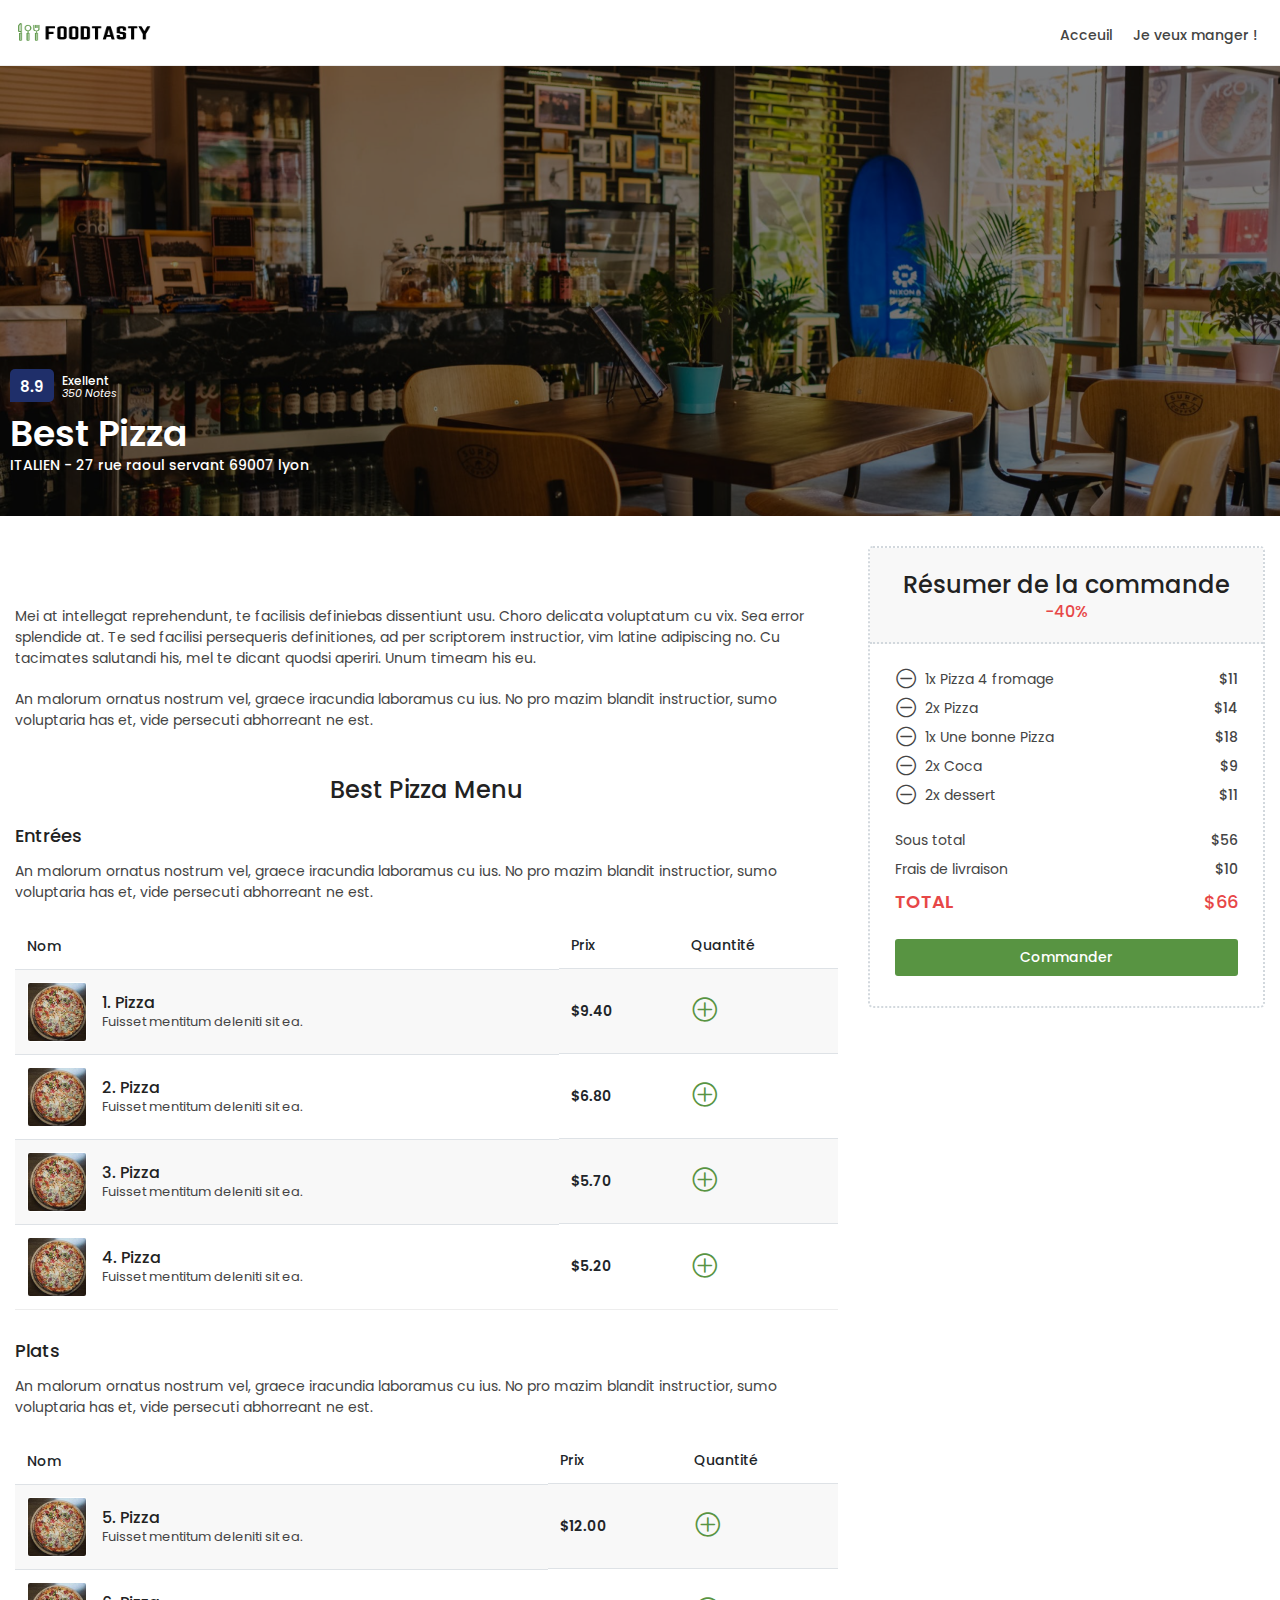
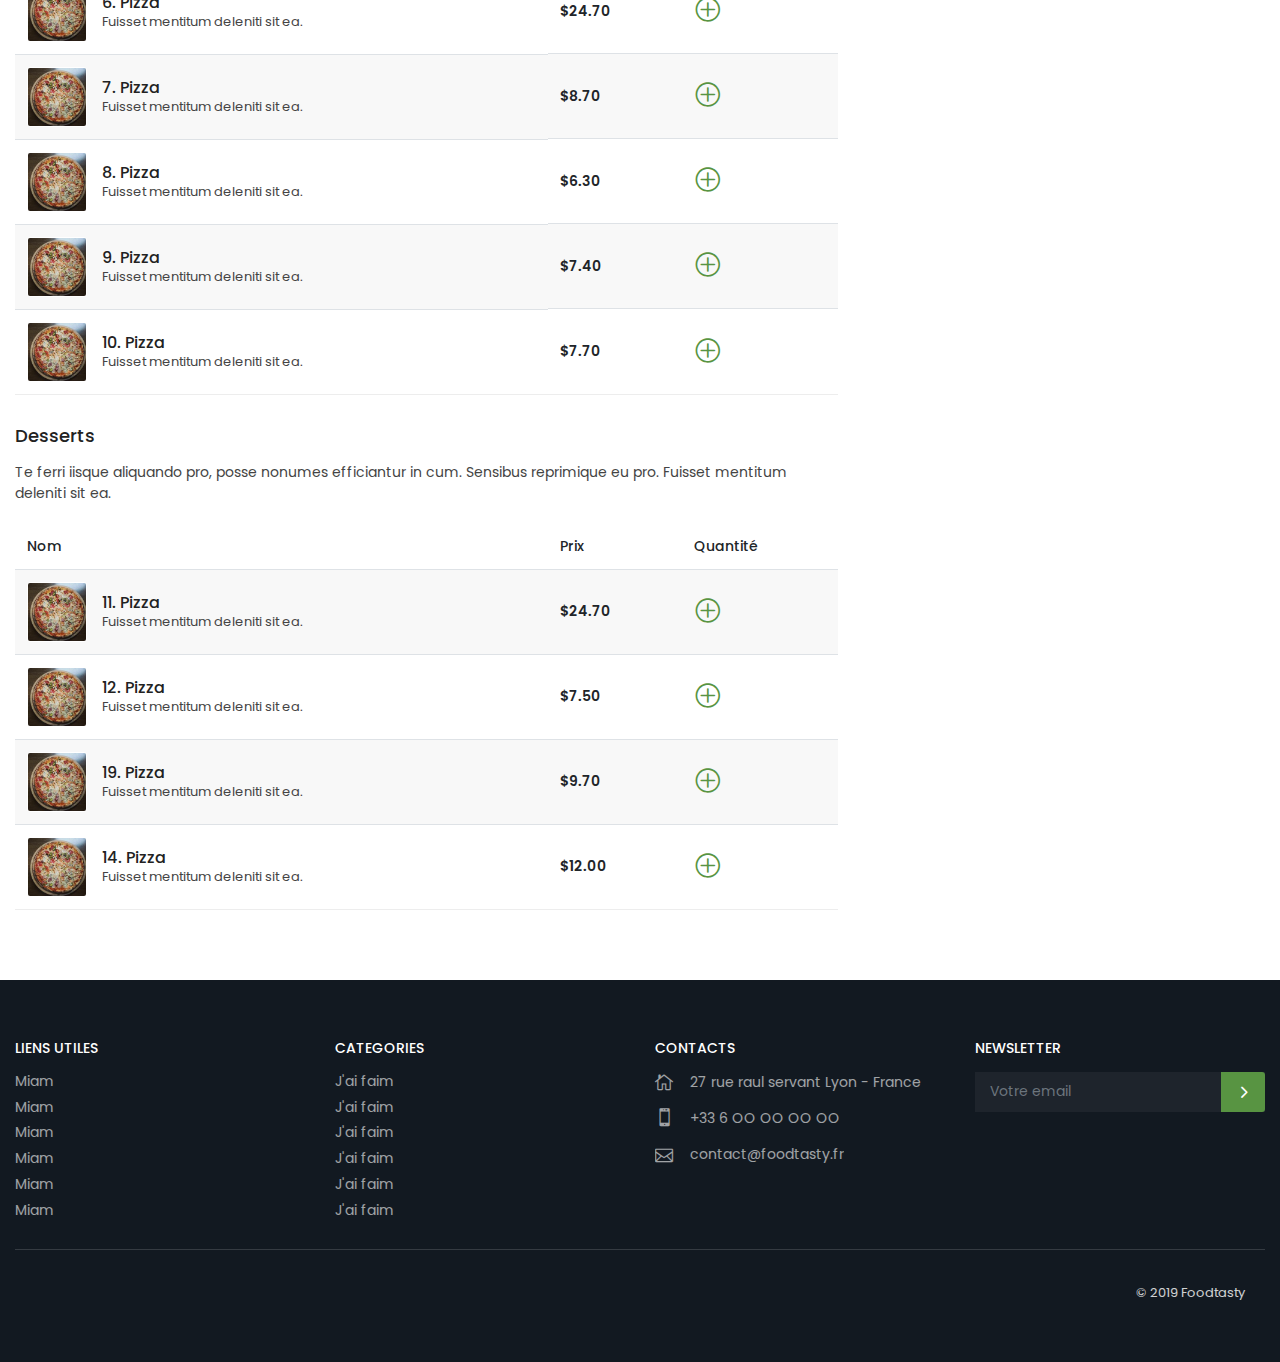
<file: html/restaurant-delivery.html>
<!DOCTYPE html>
<html lang="fr">

	<head>
		<meta charset="utf-8">
		<meta http-equiv="X-UA-Compatible" content="IE=edge">
		<meta name="viewport" content="width=device-width, initial-scale=1, shrink-to-fit=no">
		<meta name="description" content="Foodtasty - Découvriez les meilleurs restaurants au meilleur prix">
		<title>Foodtasty - Découvriez les meilleurs restaurants au meilleur prix</title>
	
		<!-- Favicons-->
		<link rel="shortcut icon" href="img/favicon.png" type="image/x-icon">
	
		<!-- GOOGLE WEB FONT -->
		<link href="https://fonts.googleapis.com/css?family=Poppins:300,400,500,600,700&display=swap" rel="stylesheet">
	
		<!-- BASE CSS -->
		<link href="css/bootstrap.css" rel="stylesheet">
		<link href="css/style.css" rel="stylesheet">

		<!-- SPECIFIC CSS -->
		<link href="css/detail-page-delivery.css" rel="stylesheet">

</head>

<body>
				
	<header class="header_in clearfix">
		<div class="container">
		<div id="logo">
			<a href="index.html">
				<img src="img/logo_2.png" width="140" height="35" alt="">
			</a>
		</div>
		<!-- /top_menu -->
		<a href="#" class="open_close">
			<i class="icon_menu"></i><span>Menu</span>
		</a>
		<nav class="main-menu">
			<div id="header_menu">
				<a href="#" class="open_close">
					<i class="icon_close"></i><span>Menu</span>
				</a>
				<a href="index.html"><img src="img/logo_1.png" width="140" height="35" alt=""></a>
			</div>
			<ul>
				<li>
					<a href="index.html">Acceuil</a>
				</li>
				<li>
					<a href="restaurant-delivery.html">Je veux manger !</a>
				</li>
			</ul>
		</nav>
	</div>
	</header>
	<!-- /header -->
	
	<main>

		<div class="hero_in detail_page background-image" data-background="url(img/home_resto.png)">
			<div class="wrapper opacity-mask" data-opacity-mask="rgba(0, 0, 0, 0.5)">
				
				<div class="container">
					<div class="main_info">
						<div class="row">
							<div class="col-xl-4 col-lg-5 col-md-6">
								<div class="head"><div class="score"><span>Exellent<em>350 Notes</em></span><strong>8.9</strong></div></div>
								<h1>Best Pizza</h1>
								ITALIEN - 27 rue raoul servant 69007 lyon
							</div>
						</div>
						<!-- /row -->
					</div>
					<!-- /main_info -->
				</div>
			</div>
		</div>
		<!--/hero_in-->
		
		<div class="container margin_detail">
		    <div class="row">
		        <div class="col-lg-8">

		            <div class="tabs_detail">

		                <div class="tab-content" role="tablist">
		                	<div id="pane-A" class="card tab-pane fade show active" role="tabpanel" aria-labelledby="tab-A">
		                        <div class="card-header" role="tab" id="heading-A">
		                            <h5>
		                                <a class="collapsed" data-toggle="collapse" href="#collapse-A" aria-expanded="true" aria-controls="collapse-A">
		                                    Menu
		                                </a>
		                            </h5>
		                        </div>
		                        <div id="collapse-A" class="collapse" role="tabpanel" aria-labelledby="heading-A">
		                            <div class="card-body info_content">
		                            	<p>Mei at intellegat reprehendunt, te facilisis definiebas dissentiunt usu. Choro delicata voluptatum cu vix. Sea error splendide at. Te sed facilisi persequeris definitiones, ad per scriptorem instructior, vim latine adipiscing no. Cu tacimates salutandi his, mel te dicant quodsi aperiri. Unum timeam his eu.</p>
		                            	<p>An malorum ornatus nostrum vel, graece iracundia laboramus cu ius. No pro mazim blandit instructior, sumo voluptaria has et, vide persecuti abhorreant ne est.</p>
		                            	<div class="add_bottom_25"></div>
		                                <h2>Best Pizza Menu</h2>
		                                <h3>Entrées</h3>
		                                <p>An malorum ornatus nostrum vel, graece iracundia laboramus cu ius. No pro mazim blandit instructior, sumo voluptaria has et, vide persecuti abhorreant ne est.</p>
		                                <table class="table table-striped cart-list">
											<thead>
												<tr>
													<th>
														 Nom
													</th>
													<th>
														 Prix
													</th>
													<th>
														 Quantité
													</th>
												</tr>
											</thead>
											<tbody>
											<tr>
												<td class="d-md-flex align-items-center">
						                        	<figure><img src="img/food.png" data-src="img/food.png" alt="thumb" class="lazy"></figure>
						                        	<div class="flex-md-column">
														<h4>1. Pizza</h4>
														<p>
															Fuisset mentitum deleniti sit ea.
														</p>
													</div>
												</td>
												<td>
													<strong>$9.40</strong>
												</td>
												<td class="options">
												    <div>
												        <a href="#"><i class="icon_plus_alt2"></i></a>
												    </div>
												</td>
											</tr>
											<tr>
												<td class="d-md-flex align-items-center">
						                        	<figure><img src="img/food.png" data-src="img/food.png" alt="thumb" class="lazy"></figure>
						                        	<div class="flex-md-column">
														<h4>2. Pizza</h4>
														<p>
															Fuisset mentitum deleniti sit ea.
														</p>
													</div>
												</td>
												<td>
													<strong>$6.80</strong>
												</td>
												<td class="options">
												    <div>
												        <a href="#"><i class="icon_plus_alt2"></i></a>
												    </div>
												</td>
											</tr>
											<tr>
												<td class="d-md-flex align-items-center">
						                        	<figure><img src="img/food.png" data-src="img/food.png" alt="thumb" class="lazy"></figure>
													<div class="flex-md-column">
														<h4>3. Pizza</h4>
														<p>
															Fuisset mentitum deleniti sit ea.
														</p>
													</div>
												</td>
												<td>
													<strong>$5.70</strong>
												</td>
												<td class="options">
												    <div>
												        <a href="#"><i class="icon_plus_alt2"></i></a>
												    </div>
												</td>
											</tr>
											<tr>
												<td class="d-md-flex align-items-center">
						                        	<figure><img src="img/food.png" data-src="img/food.png" alt="thumb" class="lazy"></figure>
						                        	<div class="flex-md-column">
														<h4>4. Pizza</h4>
														<p>
															Fuisset mentitum deleniti sit ea.
														</p>
													</div>
												</td>
												<td>
													<strong>$5.20</strong>
												</td>
												<td class="options">
												    <div>
												        <a href="#"><i class="icon_plus_alt2"></i></a>
												    </div>
												</td>
											</tr>
											</tbody>
											</table>
											<h3>Plats</h3>
											<p>
												An malorum ornatus nostrum vel, graece iracundia laboramus cu ius. No pro mazim blandit instructior, sumo voluptaria has et, vide persecuti abhorreant ne est.
											</p>
											<table class="table table-striped cart-list">
												<thead>
													<tr>
														<th>
															 Nom
														</th>
														<th>
															 Prix
														</th>
														<th>
															Quantité
														</th>
													</tr>
												</thead>
											<tbody>
											<tr>
												<td class="d-md-flex align-items-center">
						                        	<figure><img src="img/food.png" data-src="img/food.png" alt="thumb" class="lazy"></figure>
						                        	<div class="flex-md-column">
														<h4>5. Pizza</h4>
														<p>
															Fuisset mentitum deleniti sit ea.
														</p>
													</div>
												</td>
												<td>
													<strong>$12.00</strong>
												</td>
												<td class="options">
													<a href="#"><i class="icon_plus_alt2"></i></a>
												</td>
											</tr>
											<tr>
												<td class="d-md-flex align-items-center">
						                        	<figure><img src="img/food.png" data-src="img/food.png" alt="thumb" class="lazy"></figure>
						                        	<div class="flex-md-column">
														<h4>6. Pizza</h4>
														<p>
															Fuisset mentitum deleniti sit ea.
														</p>
													</div>
												</td>
												<td>
													<strong>$24.70</strong>
												</td>
												<td class="options">
													<a href="#"><i class="icon_plus_alt2"></i></a>
												</td>
											</tr>
											<tr>
												<td class="d-md-flex align-items-center">
						                        	<figure><img src="img/food.png" data-src="img/food.png" alt="thumb" class="lazy"></figure>
						                        	<div class="flex-md-column">
														<h4>7. Pizza</h4>
														<p>
															Fuisset mentitum deleniti sit ea.
														</p>
													</div>
												</td>
												<td>
													<strong>$8.70</strong>
												</td>
												<td class="options">
													<a href="#"><i class="icon_plus_alt2"></i></a>
												</td>
											</tr>
											<tr>
												<td class="d-md-flex align-items-center">
						                        	<figure><img src="img/food.png" data-src="img/food.png" alt="thumb" class="lazy"></figure>
						                        	<div class="flex-md-column">
														<h4>8. Pizza</h4>
														<p>
															Fuisset mentitum deleniti sit ea.
														</p>
													</div>
												</td>
												<td>
													<strong>$6.30</strong>
												</td>
												<td class="options">
													<a href="#"><i class="icon_plus_alt2"></i></a>
												</td>
											</tr>
											<tr>
												<td class="d-md-flex align-items-center">
						                        	<figure><img src="img/food.png" data-src="img/food.png" alt="thumb" class="lazy"></figure>
						                        	<div class="flex-md-column">
														<h4>9. Pizza</h4>
														<p>
															Fuisset mentitum deleniti sit ea.
														</p>
													</div>
												</td>
												<td>
													<strong>$7.40</strong>
												</td>
												<td class="options">
													<a href="#"><i class="icon_plus_alt2"></i></a>
												</td>
											</tr>
											<tr>
												<td class="d-md-flex align-items-center">
						                        	<figure><img src="img/food.png" data-src="img/food.png" alt="thumb" class="lazy"></figure>
						                        	<div class="flex-md-column">
														<h4>10. Pizza</h4>
														<p>
															Fuisset mentitum deleniti sit ea.
														</p>
													</div>
												</td>
												<td>
													<strong>$7.70</strong>
												</td>
												<td class="options">
													<a href="#"><i class="icon_plus_alt2"></i></a>
												</td>
											</tr>
											</tbody>
											</table>

											<h3>Desserts</h3>
											<p>
												Te ferri iisque aliquando pro, posse nonumes efficiantur in cum. Sensibus reprimique eu pro. Fuisset mentitum deleniti sit ea.
											</p>
											<table class="table table-striped cart-list ">
												<thead>
													<tr>
														<th>
															 Nom
														</th>
														<th>
															 Prix
														</th>
														<th>
															Quantité
														</th>
													</tr>
												</thead>
											<tbody>
											<tr>
												<td class="d-md-flex align-items-center">
						                        	<figure><img src="img/food.png" data-src="img/food.png" alt="thumb" class="lazy"></figure>
						                        	<div class="flex-md-column">
														<h4>11. Pizza</h4>
														<p>
															Fuisset mentitum deleniti sit ea.
														</p>
													</div>
												</td>
												<td>
													<strong>$24.70</strong>
												</td>
												<td class="options">
													<a href="#"><i class="icon_plus_alt2"></i></a>
												</td>
											</tr>
											<tr>
												<td class="d-md-flex align-items-center">
						                        	<figure><img src="img/food.png" data-src="img/food.png" alt="thumb" class="lazy"></figure>
						                        	<div class="flex-md-column">
														<h4>12. Pizza</h4>
														<p>
															Fuisset mentitum deleniti sit ea.
														</p>
													</div>
												</td>
												<td>
													<strong>$7.50</strong>
												</td>
												<td class="options">
													<a href="#"><i class="icon_plus_alt2"></i></a>
												</td>
											</tr>
											<tr>
												<td class="d-md-flex align-items-center">
						                        	<figure><img src="img/food.png" data-src="img/food.png" alt="thumb" class="lazy"></figure>
						                        	<div class="flex-md-column">
														<h4>19. Pizza</h4>
														<p>
															Fuisset mentitum deleniti sit ea.
														</p>
													</div>
												</td>
												<td>
													<strong>$9.70</strong>
												</td>
												<td class="options">
													<a href="#"><i class="icon_plus_alt2"></i></a>
												</td>
											</tr>
											<tr>
												<td class="d-md-flex align-items-center">
						                        	<figure><img src="img/food.png" data-src="img/food.png" alt="thumb" class="lazy"></figure>
						                        	<div class="flex-md-column">
														<h4>14. Pizza</h4>
														<p>
															Fuisset mentitum deleniti sit ea.
														</p>
													</div>
												</td>
												<td>
													<strong>$12.00</strong>
												</td>
												<td class="options">
													<a href="#"><i class="icon_plus_alt2"></i></a>
												</td>
											</tr>
											</tbody>
											</table>
		                            </div>
		                        </div>
		                    </div>
		                    <!-- /tab -->
		                </div>
		                <!-- /tab-content -->
		            </div>
		            <!-- /tabs_detail -->
		        </div>
		        <!-- /col -->

		        <div class="col-lg-4" id="sidebar_fixed">
		            <div class="box_booking">
		                <div class="head">
		                    <h3>Résumer de la commande</h3>
		                    <div class="offer">-40%</div>
		                </div>
		                <!-- /head -->
		                <div class="main">
		                	<ul class="clearfix">
		                		<li><a href="#">1x Pizza 4 fromage</a><span>$11</span></li>
		                		<li><a href="#">2x Pizza </a><span>$14</span></li>
		                		<li><a href="#">1x Une bonne Pizza</a><span>$18</span></li>
		                		<li><a href="#">2x Coca</a><span>$9</span></li>
		                		<li><a href="#">2x dessert</a><span>$11</span></li>
		                	</ul>
		                	
		                	<ul class="clearfix">
		                		<li>Sous total<span>$56</span></li>
		                		<li>Frais de livraison<span>$10</span></li>
		                		<li class="total">Total<span>$66</span></li>
		                	</ul>
		                    <a href="#" class="btn_1 full-width mb_5">Commander</a>
		                </div>
		            </div>
		            <!-- /box_booking -->
		        </div>

		    </div>
		    <!-- /row -->
		</div>
		<!-- /container -->

	</main>
	<!-- /main -->

	<footer>
		<div class="container">
			<div class="row">
				<div class="col-lg-3 col-md-6">
					<h3 data-target="#collapse_1">Liens utiles</h3>
					<div class="collapse dont-collapse-sm links" id="collapse_1">
						<ul>
							<li><a href="#">Miam</a></li>
							<li><a href="#">Miam</a></li>
							<li><a href="#">Miam</a></li>
							<li><a href="#">Miam</a></li>
							<li><a href="#">Miam</a></li>
							<li><a href="#">Miam</a></li>
						</ul>
					</div>
				</div>
				<div class="col-lg-3 col-md-6">
					<h3 data-target="#collapse_2">Categories</h3>
					<div class="collapse dont-collapse-sm links" id="collapse_2">
						<ul>
							<li><a href="#">J'ai faim</a></li>
							<li><a href="#">J'ai faim</a></li>
							<li><a href="#">J'ai faim</a></li>
							<li><a href="#">J'ai faim</a></li>
							<li><a href="#">J'ai faim</a></li>
							<li><a href="#">J'ai faim</a></li>
						</ul>
					</div>
				</div>
				<div class="col-lg-3 col-md-6">
						<h3 data-target="#collapse_3">Contacts</h3>
					<div class="collapse dont-collapse-sm contacts" id="collapse_3">
						<ul>
							<li><i class="icon_house_alt"></i>27 rue raul servant Lyon - France</li>
							<li><i class="icon_mobile"></i>+33 6 OO OO OO OO</li>
							<li><i class="icon_mail_alt"></i>contact@foodtasty.fr</a></li>
						</ul>
					</div>
				</div>
				<div class="col-lg-3 col-md-6">
						<h3 data-target="#collapse_4">Newsletter</h3>
					<div class="collapse dont-collapse-sm" id="collapse_4">
						<div id="newsletter">
							<div id="message-newsletter"></div>
								<div class="form-group">
									<input type="email" name="email_newsletter" id="email_newsletter" class="form-control" placeholder="Votre email">
									<button type="submit" id="submit-newsletter"><i class="arrow_carrot-right"></i></button>
								</div>
							</form>
						</div>
					</div>
				</div>
			</div>
			<!-- /row-->
			<hr>
			<div class="row add_bottom_25">
				<div class="col-lg-6">
				</div>
				<div class="col-lg-6">
					<ul class="additional_links">
						<li><span>© 2019 Foodtasty</span></li>
					</ul>
				</div>
			</div>
		</div>
	</footer>
	<!--/footer-->

	<!-- COMMON SCRIPTS -->
    <script src="js/common_scripts.min.js"></script>
    <script src="js/common_func.js"></script>

    <!-- SPECIFIC SCRIPTS -->
    <script src="js/sticky_sidebar.min.js"></script>
    <script src="js/specific_detail.js"></script>

</body>
</html>
</file>
<file: html/css/style.css>
@font-face {
  font-family: Glyphter;
  src: url(icon_fonts/font/Glyphter.eot);
  src: url(icon_fonts/font/Glyphter.eot?#iefix) format("embedded-opentype"), url(icon_fonts/font/Glyphter.woff) format("woff"), url(icon_fonts/font/Glyphter.ttf) format("truetype"), url(icon_fonts/font/Glyphter.svg#Glyphter) format("svg");
  font-weight: 400;
  font-style: normal;
  font-display: swap;
}
[class*=icon-]:before {
  display: inline-block;
  font-family: Glyphter;
  font-style: normal;
}

.icon-icon_cart:before {
  content: "A";
}

.icon-icon_login:before {
  content: "B";
}

.icon-icon_heart:before {
  content: "C";
}

/* Generated by Glyphter (http://www.glyphter.com)*/
@font-face {
  font-family: 'food';
  src: url("icon_fonts/font/food.eot");
  src: url("icon_fonts/font/food.eot?#iefix") format("embedded-opentype"), url("icon_fonts/font/food.woff") format("woff"), url("icon_fonts/font/food.ttf") format("truetype"), url("icon_fonts/font/food.svg#food") format("svg");
  font-weight: normal;
  font-style: normal;
  font-display: swap;
}
[class*='icon-']:before {
  display: inline-block;
  font-family: 'food';
  font-style: normal;
  font-weight: normal;
  line-height: 1;
  -webkit-font-smoothing: antialiased;
  -moz-osx-font-smoothing: grayscale;
}

.icon-food_icon_cake_2:before {
  content: '\0042';
}

.icon-food_icon_fish:before {
  content: '\0044';
}

.icon-food_icon_chicken:before {
  content: '\0045';
}

.icon-food_icon_bread_2:before {
  content: '\0046';
}

.icon-food_icon_coffee:before {
  content: '\0048';
}

.icon-food_icon_dish:before {
  content: '\0049';
}

.icon-food_icon_cloche:before {
  content: '\004a';
}

.icon-food_icon_glass:before {
  content: '\004b';
}

.icon-food_icon_fish_2:before {
  content: '\004c';
}

.icon-food_icon_hair:before {
  content: '\004e';
}

.icon-food_icon_cake_3:before {
  content: '\0051';
}

.icon-food_icon_icecream_2:before {
  content: '\0052';
}

.icon-food_icon_burgher:before {
  content: '\0054';
}

.icon-food_icon_beer:before {
  content: '\0055';
}

.icon-food_icon_burrito:before {
  content: '\0056';
}

.icon-clock_2:before {
  content: '\0057';
}

.icon-food_icon_pizza:before {
  content: '\0058';
}

.icon-user_2:before {
  content: '\0059';
}

.icon-food_icon_chinese:before {
  content: '\005a';
}

.icon-food_icon_vegetarian:before {
  content: '\0064';
}

.icon-food_icon_chili:before {
  content: '\0067';
}

.icon-food_icon_sushi:before {
  content: '\0068';
}

.icon-food_icon_delivery:before {
  content: '\0074';
}

.icon-food_icon_shop:before {
  content: '\0075';
}

.icon-food_icon_highlight:before {
  content: '\0076';
}

/*============================================================================================*/
/* ElegantIcons icons */
/*============================================================================================*/
@font-face {
  font-family: 'ElegantIcons';
  src: url("icon_fonts/font/ElegantIcons.eot");
  src: url("icon_fonts/font/ElegantIcons.eot?#iefix") format("embedded-opentype"), url("icon_fonts/font/ElegantIcons.woff") format("woff"), url("icon_fonts/font/ElegantIcons.ttf") format("truetype"), url("icon_fonts/font/ElegantIcons.svg#ElegantIcons") format("svg");
  font-weight: normal;
  font-style: normal;
  font-display: swap;
}
[data-icon]:before {
  font-family: 'ElegantIcons';
  content: attr(data-icon);
  speak: none;
  font-weight: normal;
  font-variant: normal;
  text-transform: none;
  line-height: 1;
  -webkit-font-smoothing: antialiased;
  -moz-osx-font-smoothing: grayscale;
}

.arrow_up, .arrow_down, .arrow_left, .arrow_right, .arrow_left-up, .arrow_right-up, .arrow_right-down, .arrow_left-down, .arrow-up-down, .arrow_up-down_alt, .arrow_left-right_alt, .arrow_left-right, .arrow_expand_alt2, .arrow_expand_alt, .arrow_condense, .arrow_expand, .arrow_move, .arrow_carrot-up, .arrow_carrot-down, .arrow_carrot-left, .arrow_carrot-right, .arrow_carrot-2up, .arrow_carrot-2down, .arrow_carrot-2left, .arrow_carrot-2right, .arrow_carrot-up_alt2, .arrow_carrot-down_alt2, .arrow_carrot-left_alt2, .arrow_carrot-right_alt2, .arrow_carrot-2up_alt2, .arrow_carrot-2down_alt2, .arrow_carrot-2left_alt2, .arrow_carrot-2right_alt2, .arrow_triangle-up, .arrow_triangle-down, .arrow_triangle-left, .arrow_triangle-right, .arrow_triangle-up_alt2, .arrow_triangle-down_alt2, .arrow_triangle-left_alt2, .arrow_triangle-right_alt2, .arrow_back, .icon_minus-06, .icon_plus, .icon_close, .icon_check, .icon_minus_alt2, .icon_plus_alt2, .icon_close_alt2, .icon_check_alt2, .icon_zoom-out_alt, .icon_zoom-in_alt, .icon_search, .icon_box-empty, .icon_box-selected, .icon_minus-box, .icon_plus-box, .icon_box-checked, .icon_circle-empty, .icon_circle-slelected, .icon_stop_alt2, .icon_stop, .icon_pause_alt2, .icon_pause, .icon_menu, .icon_menu-square_alt2, .icon_menu-circle_alt2, .icon_ul, .icon_ol, .icon_adjust-horiz, .icon_adjust-vert, .icon_document_alt, .icon_documents_alt, .icon_pencil, .icon_pencil-edit_alt, .icon_pencil-edit, .icon_folder-alt, .icon_folder-open_alt, .icon_folder-add_alt, .icon_info_alt, .icon_error-oct_alt, .icon_error-circle_alt, .icon_error-triangle_alt, .icon_question_alt2, .icon_question, .icon_comment_alt, .icon_chat_alt, .icon_vol-mute_alt, .icon_volume-low_alt, .icon_volume-high_alt, .icon_quotations, .icon_quotations_alt2, .icon_clock_alt, .icon_lock_alt, .icon_lock-open_alt, .icon_key_alt, .icon_cloud_alt, .icon_cloud-upload_alt, .icon_cloud-download_alt, .icon_image, .icon_images, .icon_lightbulb_alt, .icon_gift_alt, .icon_house_alt, .icon_genius, .icon_mobile, .icon_tablet, .icon_laptop, .icon_desktop, .icon_camera_alt, .icon_mail_alt, .icon_cone_alt, .icon_ribbon_alt, .icon_bag_alt, .icon_creditcard, .icon_cart_alt, .icon_paperclip, .icon_tag_alt, .icon_tags_alt, .icon_trash_alt, .icon_cursor_alt, .icon_mic_alt, .icon_compass_alt, .icon_pin_alt, .icon_pushpin_alt, .icon_map_alt, .icon_drawer_alt, .icon_toolbox_alt, .icon_book_alt, .icon_calendar, .icon_film, .icon_table, .icon_contacts_alt, .icon_headphones, .icon_lifesaver, .icon_piechart, .icon_refresh, .icon_link_alt, .icon_link, .icon_loading, .icon_blocked, .icon_archive_alt, .icon_heart_alt, .icon_star_alt, .icon_star-half_alt, .icon_star, .icon_star-half, .icon_tools, .icon_tool, .icon_cog, .icon_cogs, .arrow_up_alt, .arrow_down_alt, .arrow_left_alt, .arrow_right_alt, .arrow_left-up_alt, .arrow_right-up_alt, .arrow_right-down_alt, .arrow_left-down_alt, .arrow_condense_alt, .arrow_expand_alt3, .arrow_carrot_up_alt, .arrow_carrot-down_alt, .arrow_carrot-left_alt, .arrow_carrot-right_alt, .arrow_carrot-2up_alt, .arrow_carrot-2dwnn_alt, .arrow_carrot-2left_alt, .arrow_carrot-2right_alt, .arrow_triangle-up_alt, .arrow_triangle-down_alt, .arrow_triangle-left_alt, .arrow_triangle-right_alt, .icon_minus_alt, .icon_plus_alt, .icon_close_alt, .icon_check_alt, .icon_zoom-out, .icon_zoom-in, .icon_stop_alt, .icon_menu-square_alt, .icon_menu-circle_alt, .icon_document, .icon_documents, .icon_pencil_alt, .icon_folder, .icon_folder-open, .icon_folder-add, .icon_folder_upload, .icon_folder_download, .icon_info, .icon_error-circle, .icon_error-oct, .icon_error-triangle, .icon_question_alt, .icon_comment, .icon_chat, .icon_vol-mute, .icon_volume-low, .icon_volume-high, .icon_quotations_alt, .icon_clock, .icon_lock, .icon_lock-open, .icon_key, .icon_cloud, .icon_cloud-upload, .icon_cloud-download, .icon_lightbulb, .icon_gift, .icon_house, .icon_camera, .icon_mail, .icon_cone, .icon_ribbon, .icon_bag, .icon_cart, .icon_tag, .icon_tags, .icon_trash, .icon_cursor, .icon_mic, .icon_compass, .icon_pin, .icon_pushpin, .icon_map, .icon_drawer, .icon_toolbox, .icon_book, .icon_contacts, .icon_archive, .icon_heart, .icon_profile, .icon_group, .icon_grid-2x2, .icon_grid-3x3, .icon_music, .icon_pause_alt, .icon_phone, .icon_upload, .icon_download, .social_facebook, .social_twitter, .social_pinterest, .social_googleplus, .social_tumblr, .social_tumbleupon, .social_wordpress, .social_instagram, .social_dribbble, .social_vimeo, .social_linkedin, .social_rss, .social_deviantart, .social_share, .social_myspace, .social_skype, .social_youtube, .social_picassa, .social_googledrive, .social_flickr, .social_blogger, .social_spotify, .social_delicious, .social_facebook_circle, .social_twitter_circle, .social_pinterest_circle, .social_googleplus_circle, .social_tumblr_circle, .social_stumbleupon_circle, .social_wordpress_circle, .social_instagram_circle, .social_dribbble_circle, .social_vimeo_circle, .social_linkedin_circle, .social_rss_circle, .social_deviantart_circle, .social_share_circle, .social_myspace_circle, .social_skype_circle, .social_youtube_circle, .social_picassa_circle, .social_googledrive_alt2, .social_flickr_circle, .social_blogger_circle, .social_spotify_circle, .social_delicious_circle, .social_facebook_square, .social_twitter_square, .social_pinterest_square, .social_googleplus_square, .social_tumblr_square, .social_stumbleupon_square, .social_wordpress_square, .social_instagram_square, .social_dribbble_square, .social_vimeo_square, .social_linkedin_square, .social_rss_square, .social_deviantart_square, .social_share_square, .social_myspace_square, .social_skype_square, .social_youtube_square, .social_picassa_square, .social_googledrive_square, .social_flickr_square, .social_blogger_square, .social_spotify_square, .social_delicious_square, .icon_printer, .icon_calulator, .icon_building, .icon_floppy, .icon_drive, .icon_search-2, .icon_id, .icon_id-2, .icon_puzzle, .icon_like, .icon_dislike, .icon_mug, .icon_currency, .icon_wallet, .icon_pens, .icon_easel, .icon_flowchart, .icon_datareport, .icon_briefcase, .icon_shield, .icon_percent, .icon_globe, .icon_globe-2, .icon_target, .icon_hourglass, .icon_balance, .icon_rook, .icon_printer-alt, .icon_calculator_alt, .icon_building_alt, .icon_floppy_alt, .icon_drive_alt, .icon_search_alt, .icon_id_alt, .icon_id-2_alt, .icon_puzzle_alt, .icon_like_alt, .icon_dislike_alt, .icon_mug_alt, .icon_currency_alt, .icon_wallet_alt, .icon_pens_alt, .icon_easel_alt, .icon_flowchart_alt, .icon_datareport_alt, .icon_briefcase_alt, .icon_shield_alt, .icon_percent_alt, .icon_globe_alt, .icon_clipboard {
  font-family: 'ElegantIcons';
  speak: none;
  font-style: normal;
  font-weight: normal;
  font-variant: normal;
  text-transform: none;
  line-height: 1;
  -webkit-font-smoothing: antialiased;
}

.arrow_up:before {
  content: "\21";
}

.arrow_down:before {
  content: "\22";
}

.arrow_left:before {
  content: "\23";
}

.arrow_right:before {
  content: "\24";
}

.arrow_left-up:before {
  content: "\25";
}

.arrow_right-up:before {
  content: "\26";
}

.arrow_right-down:before {
  content: "\27";
}

.arrow_left-down:before {
  content: "\28";
}

.arrow-up-down:before {
  content: "\29";
}

.arrow_up-down_alt:before {
  content: "\2a";
}

.arrow_left-right_alt:before {
  content: "\2b";
}

.arrow_left-right:before {
  content: "\2c";
}

.arrow_expand_alt2:before {
  content: "\2d";
}

.arrow_expand_alt:before {
  content: "\2e";
}

.arrow_condense:before {
  content: "\2f";
}

.arrow_expand:before {
  content: "\30";
}

.arrow_move:before {
  content: "\31";
}

.arrow_carrot-up:before {
  content: "\32";
}

.arrow_carrot-down:before {
  content: "\33";
}

.arrow_carrot-left:before {
  content: "\34";
}

.arrow_carrot-right:before {
  content: "\35";
}

.arrow_carrot-2up:before {
  content: "\36";
}

.arrow_carrot-2down:before {
  content: "\37";
}

.arrow_carrot-2left:before {
  content: "\38";
}

.arrow_carrot-2right:before {
  content: "\39";
}

.arrow_carrot-up_alt2:before {
  content: "\3a";
}

.arrow_carrot-down_alt2:before {
  content: "\3b";
}

.arrow_carrot-left_alt2:before {
  content: "\3c";
}

.arrow_carrot-right_alt2:before {
  content: "\3d";
}

.arrow_carrot-2up_alt2:before {
  content: "\3e";
}

.arrow_carrot-2down_alt2:before {
  content: "\3f";
}

.arrow_carrot-2left_alt2:before {
  content: "\40";
}

.arrow_carrot-2right_alt2:before {
  content: "\41";
}

.arrow_triangle-up:before {
  content: "\42";
}

.arrow_triangle-down:before {
  content: "\43";
}

.arrow_triangle-left:before {
  content: "\44";
}

.arrow_triangle-right:before {
  content: "\45";
}

.arrow_triangle-up_alt2:before {
  content: "\46";
}

.arrow_triangle-down_alt2:before {
  content: "\47";
}

.arrow_triangle-left_alt2:before {
  content: "\48";
}

.arrow_triangle-right_alt2:before {
  content: "\49";
}

.arrow_back:before {
  content: "\4a";
}

.icon_minus-06:before {
  content: "\4b";
}

.icon_plus:before {
  content: "\4c";
}

.icon_close:before {
  content: "\4d";
}

.icon_check:before {
  content: "\4e";
}

.icon_minus_alt2:before {
  content: "\4f";
}

.icon_plus_alt2:before {
  content: "\50";
}

.icon_close_alt2:before {
  content: "\51";
}

.icon_check_alt2:before {
  content: "\52";
}

.icon_zoom-out_alt:before {
  content: "\53";
}

.icon_zoom-in_alt:before {
  content: "\54";
}

.icon_search:before {
  content: "\55";
}

.icon_box-empty:before {
  content: "\56";
}

.icon_box-selected:before {
  content: "\57";
}

.icon_minus-box:before {
  content: "\58";
}

.icon_plus-box:before {
  content: "\59";
}

.icon_box-checked:before {
  content: "\5a";
}

.icon_circle-empty:before {
  content: "\5b";
}

.icon_circle-slelected:before {
  content: "\5c";
}

.icon_stop_alt2:before {
  content: "\5d";
}

.icon_stop:before {
  content: "\5e";
}

.icon_pause_alt2:before {
  content: "\5f";
}

.icon_pause:before {
  content: "\60";
}

.icon_menu:before {
  content: "\61";
}

.icon_menu-square_alt2:before {
  content: "\62";
}

.icon_menu-circle_alt2:before {
  content: "\63";
}

.icon_ul:before {
  content: "\64";
}

.icon_ol:before {
  content: "\65";
}

.icon_adjust-horiz:before {
  content: "\66";
}

.icon_adjust-vert:before {
  content: "\67";
}

.icon_document_alt:before {
  content: "\68";
}

.icon_documents_alt:before {
  content: "\69";
}

.icon_pencil:before {
  content: "\6a";
}

.icon_pencil-edit_alt:before {
  content: "\6b";
}

.icon_pencil-edit:before {
  content: "\6c";
}

.icon_folder-alt:before {
  content: "\6d";
}

.icon_folder-open_alt:before {
  content: "\6e";
}

.icon_folder-add_alt:before {
  content: "\6f";
}

.icon_info_alt:before {
  content: "\70";
}

.icon_error-oct_alt:before {
  content: "\71";
}

.icon_error-circle_alt:before {
  content: "\72";
}

.icon_error-triangle_alt:before {
  content: "\73";
}

.icon_question_alt2:before {
  content: "\74";
}

.icon_question:before {
  content: "\75";
}

.icon_comment_alt:before {
  content: "\76";
}

.icon_chat_alt:before {
  content: "\77";
}

.icon_vol-mute_alt:before {
  content: "\78";
}

.icon_volume-low_alt:before {
  content: "\79";
}

.icon_volume-high_alt:before {
  content: "\7a";
}

.icon_quotations:before {
  content: "\7b";
}

.icon_quotations_alt2:before {
  content: "\7c";
}

.icon_clock_alt:before {
  content: "\7d";
}

.icon_lock_alt:before {
  content: "\7e";
}

.icon_lock-open_alt:before {
  content: "\e000";
}

.icon_key_alt:before {
  content: "\e001";
}

.icon_cloud_alt:before {
  content: "\e002";
}

.icon_cloud-upload_alt:before {
  content: "\e003";
}

.icon_cloud-download_alt:before {
  content: "\e004";
}

.icon_image:before {
  content: "\e005";
}

.icon_images:before {
  content: "\e006";
}

.icon_lightbulb_alt:before {
  content: "\e007";
}

.icon_gift_alt:before {
  content: "\e008";
}

.icon_house_alt:before {
  content: "\e009";
}

.icon_genius:before {
  content: "\e00a";
}

.icon_mobile:before {
  content: "\e00b";
}

.icon_tablet:before {
  content: "\e00c";
}

.icon_laptop:before {
  content: "\e00d";
}

.icon_desktop:before {
  content: "\e00e";
}

.icon_camera_alt:before {
  content: "\e00f";
}

.icon_mail_alt:before {
  content: "\e010";
}

.icon_cone_alt:before {
  content: "\e011";
}

.icon_ribbon_alt:before {
  content: "\e012";
}

.icon_bag_alt:before {
  content: "\e013";
}

.icon_creditcard:before {
  content: "\e014";
}

.icon_cart_alt:before {
  content: "\e015";
}

.icon_paperclip:before {
  content: "\e016";
}

.icon_tag_alt:before {
  content: "\e017";
}

.icon_tags_alt:before {
  content: "\e018";
}

.icon_trash_alt:before {
  content: "\e019";
}

.icon_cursor_alt:before {
  content: "\e01a";
}

.icon_mic_alt:before {
  content: "\e01b";
}

.icon_compass_alt:before {
  content: "\e01c";
}

.icon_pin_alt:before {
  content: "\e01d";
}

.icon_pushpin_alt:before {
  content: "\e01e";
}

.icon_map_alt:before {
  content: "\e01f";
}

.icon_drawer_alt:before {
  content: "\e020";
}

.icon_toolbox_alt:before {
  content: "\e021";
}

.icon_book_alt:before {
  content: "\e022";
}

.icon_calendar:before {
  content: "\e023";
}

.icon_film:before {
  content: "\e024";
}

.icon_table:before {
  content: "\e025";
}

.icon_contacts_alt:before {
  content: "\e026";
}

.icon_headphones:before {
  content: "\e027";
}

.icon_lifesaver:before {
  content: "\e028";
}

.icon_piechart:before {
  content: "\e029";
}

.icon_refresh:before {
  content: "\e02a";
}

.icon_link_alt:before {
  content: "\e02b";
}

.icon_link:before {
  content: "\e02c";
}

.icon_loading:before {
  content: "\e02d";
}

.icon_blocked:before {
  content: "\e02e";
}

.icon_archive_alt:before {
  content: "\e02f";
}

.icon_heart_alt:before {
  content: "\e030";
}

.icon_star_alt:before {
  content: "\e031";
}

.icon_star-half_alt:before {
  content: "\e032";
}

.icon_star:before {
  content: "\e033";
}

.icon_star-half:before {
  content: "\e034";
}

.icon_tools:before {
  content: "\e035";
}

.icon_tool:before {
  content: "\e036";
}

.icon_cog:before {
  content: "\e037";
}

.icon_cogs:before {
  content: "\e038";
}

.arrow_up_alt:before {
  content: "\e039";
}

.arrow_down_alt:before {
  content: "\e03a";
}

.arrow_left_alt:before {
  content: "\e03b";
}

.arrow_right_alt:before {
  content: "\e03c";
}

.arrow_left-up_alt:before {
  content: "\e03d";
}

.arrow_right-up_alt:before {
  content: "\e03e";
}

.arrow_right-down_alt:before {
  content: "\e03f";
}

.arrow_left-down_alt:before {
  content: "\e040";
}

.arrow_condense_alt:before {
  content: "\e041";
}

.arrow_expand_alt3:before {
  content: "\e042";
}

.arrow_carrot_up_alt:before {
  content: "\e043";
}

.arrow_carrot-down_alt:before {
  content: "\e044";
}

.arrow_carrot-left_alt:before {
  content: "\e045";
}

.arrow_carrot-right_alt:before {
  content: "\e046";
}

.arrow_carrot-2up_alt:before {
  content: "\e047";
}

.arrow_carrot-2dwnn_alt:before {
  content: "\e048";
}

.arrow_carrot-2left_alt:before {
  content: "\e049";
}

.arrow_carrot-2right_alt:before {
  content: "\e04a";
}

.arrow_triangle-up_alt:before {
  content: "\e04b";
}

.arrow_triangle-down_alt:before {
  content: "\e04c";
}

.arrow_triangle-left_alt:before {
  content: "\e04d";
}

.arrow_triangle-right_alt:before {
  content: "\e04e";
}

.icon_minus_alt:before {
  content: "\e04f";
}

.icon_plus_alt:before {
  content: "\e050";
}

.icon_close_alt:before {
  content: "\e051";
}

.icon_check_alt:before {
  content: "\e052";
}

.icon_zoom-out:before {
  content: "\e053";
}

.icon_zoom-in:before {
  content: "\e054";
}

.icon_stop_alt:before {
  content: "\e055";
}

.icon_menu-square_alt:before {
  content: "\e056";
}

.icon_menu-circle_alt:before {
  content: "\e057";
}

.icon_document:before {
  content: "\e058";
}

.icon_documents:before {
  content: "\e059";
}

.icon_pencil_alt:before {
  content: "\e05a";
}

.icon_folder:before {
  content: "\e05b";
}

.icon_folder-open:before {
  content: "\e05c";
}

.icon_folder-add:before {
  content: "\e05d";
}

.icon_folder_upload:before {
  content: "\e05e";
}

.icon_folder_download:before {
  content: "\e05f";
}

.icon_info:before {
  content: "\e060";
}

.icon_error-circle:before {
  content: "\e061";
}

.icon_error-oct:before {
  content: "\e062";
}

.icon_error-triangle:before {
  content: "\e063";
}

.icon_question_alt:before {
  content: "\e064";
}

.icon_comment:before {
  content: "\e065";
}

.icon_chat:before {
  content: "\e066";
}

.icon_vol-mute:before {
  content: "\e067";
}

.icon_volume-low:before {
  content: "\e068";
}

.icon_volume-high:before {
  content: "\e069";
}

.icon_quotations_alt:before {
  content: "\e06a";
}

.icon_clock:before {
  content: "\e06b";
}

.icon_lock:before {
  content: "\e06c";
}

.icon_lock-open:before {
  content: "\e06d";
}

.icon_key:before {
  content: "\e06e";
}

.icon_cloud:before {
  content: "\e06f";
}

.icon_cloud-upload:before {
  content: "\e070";
}

.icon_cloud-download:before {
  content: "\e071";
}

.icon_lightbulb:before {
  content: "\e072";
}

.icon_gift:before {
  content: "\e073";
}

.icon_house:before {
  content: "\e074";
}

.icon_camera:before {
  content: "\e075";
}

.icon_mail:before {
  content: "\e076";
}

.icon_cone:before {
  content: "\e077";
}

.icon_ribbon:before {
  content: "\e078";
}

.icon_bag:before {
  content: "\e079";
}

.icon_cart:before {
  content: "\e07a";
}

.icon_tag:before {
  content: "\e07b";
}

.icon_tags:before {
  content: "\e07c";
}

.icon_trash:before {
  content: "\e07d";
}

.icon_cursor:before {
  content: "\e07e";
}

.icon_mic:before {
  content: "\e07f";
}

.icon_compass:before {
  content: "\e080";
}

.icon_pin:before {
  content: "\e081";
}

.icon_pushpin:before {
  content: "\e082";
}

.icon_map:before {
  content: "\e083";
}

.icon_drawer:before {
  content: "\e084";
}

.icon_toolbox:before {
  content: "\e085";
}

.icon_book:before {
  content: "\e086";
}

.icon_contacts:before {
  content: "\e087";
}

.icon_archive:before {
  content: "\e088";
}

.icon_heart:before {
  content: "\e089";
}

.icon_profile:before {
  content: "\e08a";
}

.icon_group:before {
  content: "\e08b";
}

.icon_grid-2x2:before {
  content: "\e08c";
}

.icon_grid-3x3:before {
  content: "\e08d";
}

.icon_music:before {
  content: "\e08e";
}

.icon_pause_alt:before {
  content: "\e08f";
}

.icon_phone:before {
  content: "\e090";
}

.icon_upload:before {
  content: "\e091";
}

.icon_download:before {
  content: "\e092";
}

.social_facebook:before {
  content: "\e093";
}

.social_twitter:before {
  content: "\e094";
}

.social_pinterest:before {
  content: "\e095";
}

.social_googleplus:before {
  content: "\e096";
}

.social_tumblr:before {
  content: "\e097";
}

.social_tumbleupon:before {
  content: "\e098";
}

.social_wordpress:before {
  content: "\e099";
}

.social_instagram:before {
  content: "\e09a";
}

.social_dribbble:before {
  content: "\e09b";
}

.social_vimeo:before {
  content: "\e09c";
}

.social_linkedin:before {
  content: "\e09d";
}

.social_rss:before {
  content: "\e09e";
}

.social_deviantart:before {
  content: "\e09f";
}

.social_share:before {
  content: "\e0a0";
}

.social_myspace:before {
  content: "\e0a1";
}

.social_skype:before {
  content: "\e0a2";
}

.social_youtube:before {
  content: "\e0a3";
}

.social_picassa:before {
  content: "\e0a4";
}

.social_googledrive:before {
  content: "\e0a5";
}

.social_flickr:before {
  content: "\e0a6";
}

.social_blogger:before {
  content: "\e0a7";
}

.social_spotify:before {
  content: "\e0a8";
}

.social_delicious:before {
  content: "\e0a9";
}

.social_facebook_circle:before {
  content: "\e0aa";
}

.social_twitter_circle:before {
  content: "\e0ab";
}

.social_pinterest_circle:before {
  content: "\e0ac";
}

.social_googleplus_circle:before {
  content: "\e0ad";
}

.social_tumblr_circle:before {
  content: "\e0ae";
}

.social_stumbleupon_circle:before {
  content: "\e0af";
}

.social_wordpress_circle:before {
  content: "\e0b0";
}

.social_instagram_circle:before {
  content: "\e0b1";
}

.social_dribbble_circle:before {
  content: "\e0b2";
}

.social_vimeo_circle:before {
  content: "\e0b3";
}

.social_linkedin_circle:before {
  content: "\e0b4";
}

.social_rss_circle:before {
  content: "\e0b5";
}

.social_deviantart_circle:before {
  content: "\e0b6";
}

.social_share_circle:before {
  content: "\e0b7";
}

.social_myspace_circle:before {
  content: "\e0b8";
}

.social_skype_circle:before {
  content: "\e0b9";
}

.social_youtube_circle:before {
  content: "\e0ba";
}

.social_picassa_circle:before {
  content: "\e0bb";
}

.social_googledrive_alt2:before {
  content: "\e0bc";
}

.social_flickr_circle:before {
  content: "\e0bd";
}

.social_blogger_circle:before {
  content: "\e0be";
}

.social_spotify_circle:before {
  content: "\e0bf";
}

.social_delicious_circle:before {
  content: "\e0c0";
}

.social_facebook_square:before {
  content: "\e0c1";
}

.social_twitter_square:before {
  content: "\e0c2";
}

.social_pinterest_square:before {
  content: "\e0c3";
}

.social_googleplus_square:before {
  content: "\e0c4";
}

.social_tumblr_square:before {
  content: "\e0c5";
}

.social_stumbleupon_square:before {
  content: "\e0c6";
}

.social_wordpress_square:before {
  content: "\e0c7";
}

.social_instagram_square:before {
  content: "\e0c8";
}

.social_dribbble_square:before {
  content: "\e0c9";
}

.social_vimeo_square:before {
  content: "\e0ca";
}

.social_linkedin_square:before {
  content: "\e0cb";
}

.social_rss_square:before {
  content: "\e0cc";
}

.social_deviantart_square:before {
  content: "\e0cd";
}

.social_share_square:before {
  content: "\e0ce";
}

.social_myspace_square:before {
  content: "\e0cf";
}

.social_skype_square:before {
  content: "\e0d0";
}

.social_youtube_square:before {
  content: "\e0d1";
}

.social_picassa_square:before {
  content: "\e0d2";
}

.social_googledrive_square:before {
  content: "\e0d3";
}

.social_flickr_square:before {
  content: "\e0d4";
}

.social_blogger_square:before {
  content: "\e0d5";
}

.social_spotify_square:before {
  content: "\e0d6";
}

.social_delicious_square:before {
  content: "\e0d7";
}

.icon_printer:before {
  content: "\e103";
}

.icon_calulator:before {
  content: "\e0ee";
}

.icon_building:before {
  content: "\e0ef";
}

.icon_floppy:before {
  content: "\e0e8";
}

.icon_drive:before {
  content: "\e0ea";
}

.icon_search-2:before {
  content: "\e101";
}

.icon_id:before {
  content: "\e107";
}

.icon_id-2:before {
  content: "\e108";
}

.icon_puzzle:before {
  content: "\e102";
}

.icon_like:before {
  content: "\e106";
}

.icon_dislike:before {
  content: "\e0eb";
}

.icon_mug:before {
  content: "\e105";
}

.icon_currency:before {
  content: "\e0ed";
}

.icon_wallet:before {
  content: "\e100";
}

.icon_pens:before {
  content: "\e104";
}

.icon_easel:before {
  content: "\e0e9";
}

.icon_flowchart:before {
  content: "\e109";
}

.icon_datareport:before {
  content: "\e0ec";
}

.icon_briefcase:before {
  content: "\e0fe";
}

.icon_shield:before {
  content: "\e0f6";
}

.icon_percent:before {
  content: "\e0fb";
}

.icon_globe:before {
  content: "\e0e2";
}

.icon_globe-2:before {
  content: "\e0e3";
}

.icon_target:before {
  content: "\e0f5";
}

.icon_hourglass:before {
  content: "\e0e1";
}

.icon_balance:before {
  content: "\e0ff";
}

.icon_rook:before {
  content: "\e0f8";
}

.icon_printer-alt:before {
  content: "\e0fa";
}

.icon_calculator_alt:before {
  content: "\e0e7";
}

.icon_building_alt:before {
  content: "\e0fd";
}

.icon_floppy_alt:before {
  content: "\e0e4";
}

.icon_drive_alt:before {
  content: "\e0e5";
}

.icon_search_alt:before {
  content: "\e0f7";
}

.icon_id_alt:before {
  content: "\e0e0";
}

.icon_id-2_alt:before {
  content: "\e0fc";
}

.icon_puzzle_alt:before {
  content: "\e0f9";
}

.icon_like_alt:before {
  content: "\e0dd";
}

.icon_dislike_alt:before {
  content: "\e0f1";
}

.icon_mug_alt:before {
  content: "\e0dc";
}

.icon_currency_alt:before {
  content: "\e0f3";
}

.icon_wallet_alt:before {
  content: "\e0d8";
}

.icon_pens_alt:before {
  content: "\e0db";
}

.icon_easel_alt:before {
  content: "\e0f0";
}

.icon_flowchart_alt:before {
  content: "\e0df";
}

.icon_datareport_alt:before {
  content: "\e0f2";
}

.icon_briefcase_alt:before {
  content: "\e0f4";
}

.icon_shield_alt:before {
  content: "\e0d9";
}

.icon_percent_alt:before {
  content: "\e0da";
}

.icon_globe_alt:before {
  content: "\e0de";
}

.icon_clipboard:before {
  content: "\e0e6";
}

/*============================================================================================*/
/* 1.  SITE STRUCTURE and TYPOGRAPHY */
/*============================================================================================*/
/*-------- 1.1 Typography --------*/
/* rem reference
10px = 0.625rem
12px = 0.75rem
14px = 0.875rem
16px = 1rem (base)
18px = 1.125rem
20px = 1.25rem
24px = 1.5rem
30px = 1.875rem
32px = 2rem
*/
html * {
  -webkit-font-smoothing: antialiased;
  -moz-osx-font-smoothing: grayscale;
}

body {
  background: #fff;
  font-size: 14px;
  font-size: 0.875rem;
  font-family: "Poppins", Helvetica, sans-serif;
  color: #444;
}

h1,
h2,
h3,
h4,
h5,
h6 {
  color: #222;
  font-weight: 500;
  -moz-transition: all 0.3s ease-in-out;
  -o-transition: all 0.3s ease-in-out;
  -webkit-transition: all 0.3s ease-in-out;
  -ms-transition: all 0.3s ease-in-out;
  transition: all 0.3s ease-in-out;
}

p {
  margin-bottom: 20px;
}

strong {
  font-weight: 600;
}

label {
  font-weight: 500;
  margin-bottom: 3px;
}

hr {
  margin-top: 25px;
  margin-bottom: 25px;
  border-color: #ededed;
}

/*General links color*/
a {
  color: #589442;
  text-decoration: none;
  -moz-transition: all 0.3s ease-in-out;
  -o-transition: all 0.3s ease-in-out;
  -webkit-transition: all 0.3s ease-in-out;
  -ms-transition: all 0.3s ease-in-out;
  transition: all 0.3s ease-in-out;
  outline: none;
}
a:hover, a:focus {
  color: #111;
  text-decoration: none;
  outline: none;
}

/*-------- 1.2 Structure --------*/
/* Grid custom */
.container {
  max-width: 1280px !important;
}
@media (max-width: 991px) {
  .container {
    max-width: 100% !important;
  }
}

.small-gutters {
  margin-right: -5px !important;
  margin-left: -5px !important;
}
.small-gutters > [class*="col-"] {
  padding-right: 5px !important;
  padding-left: 5px !important;
}

/* Header */
header {
  position: fixed;
  left: 0;
  top: 0;
  width: 100%;
  padding: 15px 30px;
  z-index: 99999;
  border-bottom: 1px solid rgba(255, 255, 255, 0);
}
@media (max-width: 767px) {
  header.header {
    padding: 10px 15px;
  }
}
header.header .logo_sticky {
  display: none;
}
header.header.sticky {
  -moz-transition: all 0.3s ease-in-out;
  -o-transition: all 0.3s ease-in-out;
  -webkit-transition: all 0.3s ease-in-out;
  -ms-transition: all 0.3s ease-in-out;
  transition: all 0.3s ease-in-out;
  border-bottom: 1px solid #ededed;
  background-color: #fff;
}
@media (max-width: 991px) {
  header.header.sticky {
    padding: 10px 15px;
  }
}
header.header.sticky .logo_normal {
  display: none;
}
header.header.sticky .logo_sticky {
  display: inline-block;
}
header.header_in {
  padding: 15px 0;
  background-color: #fff;
  position: relative;
  border-bottom: 1px solid #ededed;
}
header.header_in.is_sticky {
  position: fixed;
  left: 0;
  top: 0;
  width: 100%;
}
header.header_in ul#top_menu li a {
  color: #444;
}
@media (max-width: 991px) {
  header.header_in {
    padding: 10px 0;
  }
  header.header_in #logo a {
    z-index: 9;
    position: relative;
  }
}

header a.open_close {
  position: absolute;
  left: 10px;
  top: 5px;
  z-index: 999;
  color: #fff;
  font-size: 32px;
  font-size: 2rem;
  display: none;
  width: 25px;
  height: 25px;
}
@media (max-width: 991px) {
  header a.open_close {
    display: block;
  }
}
header a.open_close span {
  display: none;
}
header a.open_close:hover {
  opacity: 0.8;
}

header.sticky a.open_close, .header_in a.open_close {
  color: #444;
}

#logo {
  float: left;
}
@media (max-width: 991px) {
  #logo {
    float: none;
    width: 100%;
    text-align: center;
  }
  #logo img {
    width: auto;
    height: 28px;
  }
}

/*-------- 1.3 Main Menu --------*/
/* Menu */
.main-menu {
  position: relative;
  z-index: 9;
  top: 10px;
  float: right;
  -moz-transition: all 0.3s ease-in-out;
  -o-transition: all 0.3s ease-in-out;
  -webkit-transition: all 0.3s ease-in-out;
  -ms-transition: all 0.3s ease-in-out;
  transition: all 0.3s ease-in-out;
}
.main-menu ul, .main-menu ul li {
  position: relative;
  margin: 0;
  padding: 0;
}
.main-menu ul a, .main-menu ul li a {
  position: relative;
  margin: 0;
  padding: 0;
  display: block;
  padding: 10px;
}

/*First level styles */
.main-menu > ul > li > a {
  color: #fff;
  padding: 0 8px 10px  8px;
  font-size: 14px;
  font-size: 0.875rem;
  font-weight: 500;
}
.main-menu > ul > li:hover > a {
  opacity: 0.8;
}

header.sticky .main-menu > ul > li > a, header.header_in .main-menu > ul > li > a {
  color: #444;
}
header.sticky .main-menu > ul > li:hover > a, header.header_in .main-menu > ul > li:hover > a {
  opacity: 1;
  color: #589442;
}

#close_in, #header_menu {
  display: none;
}

/* All styles for screen size over 992px
================================================== */
@media only screen and (min-width: 992px) {
  .main-menu {
    width: auto;
  }

  .main-menu a {
    white-space: nowrap;
  }

  .main-menu ul li {
    display: inline-block;
  }

  .main-menu ul li.submenu:hover > a:before,
  .main-menu ul li.submenu:hover > a:after {
    bottom: -10px;
    opacity: 0;
  }

  /* Submenu*/
  .main-menu ul ul {
    position: absolute;
    border-top: 2px solid #589442;
    z-index: 1;
    visibility: hidden;
    left: 3px;
    top: 100%;
    margin: 0;
    display: block;
    padding: 0;
    background: #fff;
    min-width: 210px;
    -webkit-box-shadow: 0px 6px 12px 0px rgba(0, 0, 0, 0.175);
    -moz-box-shadow: 0px 6px 12px 0px rgba(0, 0, 0, 0.175);
    box-shadow: 0px 6px 12px 0px rgba(0, 0, 0, 0.175);
    transform: scale(0.4);
    transform-origin: 10% top;
    transition: 0.15s linear, 0.1s opacity cubic-bezier(0.39, 0.575, 0.565, 1), 0.15s transform cubic-bezier(0.1, 1.26, 0.83, 1);
    -webkit-border-radius: 3px;
    -moz-border-radius: 3px;
    -ms-border-radius: 3px;
    border-radius: 3px;
    opacity: 0;
    -moz-transition: all 0.2s ease;
    -o-transition: all 0.2s ease;
    -webkit-transition: all 0.2s ease;
    -ms-transition: all 0.2s ease;
    transition: all 0.2s ease;
  }
  .main-menu ul ul:before {
    bottom: 100%;
    left: 12%;
    border: solid transparent;
    content: " ";
    height: 0;
    width: 0;
    position: absolute;
    pointer-events: none;
    border-bottom-color: #589442;
    border-width: 7px;
    margin-left: -7px;
  }

  .main-menu ul li:hover > ul {
    padding: 0;
    visibility: visible;
    opacity: 1;
    -webkit-transform: scale(1);
    transform: scale(1);
    -webkit-transition-delay: 0.2s;
    transition-delay: 0.2s;
    -webkit-transition-duration: 0s, 0.2s, 0.2s;
    transition-duration: 0s, 0.2s, 0.2s;
  }

  .main-menu ul ul li {
    display: block;
    height: auto;
    padding: 0;
  }

  .main-menu ul ul li a {
    font-size: 13px;
    font-size: 0.8125rem;
    color: #444;
    border-bottom: 1px solid #ededed;
    display: block;
    padding: 12px 15px;
    -moz-transition: all 0.3s ease;
    -o-transition: all 0.3s ease;
    -webkit-transition: all 0.3s ease;
    -ms-transition: all 0.3s ease;
    transition: all 0.3s ease;
  }

  .main-menu ul ul li:last-child a {
    border-bottom: none;
  }

  .main-menu ul ul li:first-child a:hover {
    -webkit-border-radius: 3px 3px 0 0;
    -moz-border-radius: 3px 3px 0 0;
    -ms-border-radius: 3px 3px 0 0;
    border-radius: 3px 3px 0 0;
  }
  .main-menu ul ul li:last-child a {
    border-bottom: none;
  }
  .main-menu ul ul li:last-child a:hover {
    -webkit-border-radius: 0 0 3px 3px;
    -moz-border-radius: 0 0 3px 3px;
    -ms-border-radius: 0 0 3px 3px;
    border-radius: 0 0 3px 3px;
  }

  .main-menu ul ul li:hover > a {
    background-color: #f9f9f9;
    color: #589442;
    padding-left: 18px;
  }

  /* Submenu 3rd level */
  .main-menu ul ul li.third-level > a {
    font-weight: normal !important;
  }
  .main-menu ul ul li.third-level > a:hover {
    background-color: #f9f9f9;
    color: #589442;
    padding-left: 18px;
    opacity: 1;
  }
  .main-menu ul ul li.third-level > a:after {
    font-family: 'ElegantIcons';
    content: "\35";
    float: right;
    font-size: 16px;
    font-size: 1rem;
    margin-top: -2px;
  }

  .main-menu ul ul ul {
    position: absolute;
    border-top: 0;
    z-index: 1;
    height: auto;
    left: 100%;
    top: 0;
    margin: 0;
    padding: 0;
    background: #fff;
    min-width: 190px;
    -webkit-box-shadow: 0px 6px 12px 0px rgba(0, 0, 0, 0.175);
    -moz-box-shadow: 0px 6px 12px 0px rgba(0, 0, 0, 0.175);
    box-shadow: 0px 6px 12px 0px rgba(0, 0, 0, 0.175);
  }

  /* Arrows top 3rd level*/
  .main-menu ul ul ul:before {
    border-width: 0;
    margin-left: 0;
  }
}
@media only screen and (max-width: 991px) {
  #header_menu {
    display: block;
    text-align: center;
    position: relative;
    padding: 30px 0 25px 0;
    background-color: #589442;
  }
  #header_menu a.open_close {
    position: absolute;
    right: 15px;
    top: 0;
    left: inherit;
    color: #fff !important;
  }

  .main-menu ul li a:hover,
  a.show-submenu:hover {
    color: #589442 !important;
    background-color: #f9f9f9;
    opacity: 1 !important;
  }

  .main-menu ul li {
    border-top: none;
    border-bottom: 1px solid #ededed;
    color: #fff;
  }

  /* Menu mobile first level */
  .main-menu ul li a {
    padding: 15px !important;
  }

  .main-menu li,
  .main-menu a {
    display: block;
    color: #333 !important;
  }

  .main-menu li {
    position: relative;
  }

  .main-menu ul > li {
    padding-bottom: 0;
  }

  .main-menu ul > li i {
    float: right;
  }

  .main-menu > ul > li.submenu:hover > a:after {
    transform: rotate(180deg);
    color: #589442;
  }

  .main-menu ul > li.submenu > a:after {
    font-family: 'ElegantIcons';
    font-size: 21px;
    font-size: 1.3125rem;
    content: "\33";
    color: #444;
    line-height: 1;
    float: right;
    display: inline-block;
    -moz-transition: all 0.3s ease-in-out;
    -o-transition: all 0.3s ease-in-out;
    -webkit-transition: all 0.3s ease-in-out;
    -ms-transition: all 0.3s ease-in-out;
    transition: all 0.3s ease-in-out;
  }

  /* Menu mobile second level */
  .main-menu ul li.submenu ul {
    border-left: 1px solid #ededed;
    margin: 0 0 10px 25px;
  }

  .main-menu ul li.submenu ul li {
    border: 0;
    font-size: 13px;
    font-size: 0.8125rem;
  }

  /* Menu mobile 3rd level */
  .main-menu ul li.submenu ul ul {
    border-left: none;
    margin: 0 0 0 15px;
  }

  /* Menu mobile left panel */
  .main-menu {
    overflow-y: scroll;
    transform: translateX(-102%);
    top: 0;
    left: 0;
    bottom: 0;
    width: 55%;
    height: 100%;
    position: fixed;
    z-index: 999;
    background-color: #fff;
    -webkit-transition: all 0.5s cubic-bezier(0.77, 0, 0.175, 1);
    -moz-transition: all 0.5s cubic-bezier(0.77, 0, 0.175, 1);
    -ms-transition: all 0.5s cubic-bezier(0.77, 0, 0.175, 1);
    -o-transition: all 0.5s cubic-bezier(0.77, 0, 0.175, 1);
    transition: all 0.5s cubic-bezier(0.77, 0, 0.175, 1);
  }

  .main-menu.show {
    transform: translateX(0);
  }

  .main-menu .show-submenu + ul {
    display: none;
    visibility: hidden;
  }

  .main-menu a.show-submenu + ul.show_normal {
    display: block;
    visibility: visible;
  }
}
@media only screen and (max-width: 480px) {
  .main-menu {
    width: 100%;
  }
}
ul#top_menu {
  float: right;
  margin: 0 0 0 10px;
  padding: 0;
  list-style: none;
  font-size: 13px;
  font-size: 0.8125rem;
}
@media (max-width: 991px) {
  ul#top_menu {
    position: absolute;
    top: 12px;
    right: 15px;
    float: none;
    margin: -2px 0 0 10px;
  }
}
ul#top_menu li {
  float: left;
  margin: 0;
  line-height: 1;
  margin-right: 15px;
}
ul#top_menu li:last-child {
  margin-right: 0;
  position: relative;
  top: 0;
}
@media (max-width: 991px) {
  ul#top_menu li {
    margin: 2px 0 0 10px;
  }
}
ul#top_menu li a {
  color: #fff;
}
ul#top_menu li a:hover {
  color: #fff;
  opacity: 0.7;
}
ul#top_menu li a.login, ul#top_menu li a.wishlist_bt_top {
  display: block;
  width: 22px;
  height: 23px;
  position: relative;
  top: 8px;
  -moz-transition: opacity 0.5s ease;
  -o-transition: opacity 0.5s ease;
  -webkit-transition: opacity 0.5s ease;
  -ms-transition: opacity 0.5s ease;
  transition: opacity 0.5s ease;
}
@media (max-width: 991px) {
  ul#top_menu li a.login, ul#top_menu li a.wishlist_bt_top {
    top: 2px;
  }
}
ul#top_menu li a.login:before, ul#top_menu li a.wishlist_bt_top:before {
  font-family: 'Glyphter';
  font-size: 21px;
  font-size: 1.3125rem;
  text-indent: 0;
  position: absolute;
  left: 0;
  top: 0;
  font-weight: normal;
  line-height: 1;
}
.sticky ul#top_menu li a.login:before, .sticky ul#top_menu li a.wishlist_bt_top:before {
  color: #444;
}
ul#top_menu li a.wishlist_bt_top {
  text-indent: -9999px;
  overflow: hidden;
}
ul#top_menu li a.wishlist_bt_top:before {
  content: '\0043';
}
ul#top_menu li a.login {
  text-indent: -9999px;
  overflow: hidden;
}
ul#top_menu li a.login:before {
  content: '\0042';
}

/*-------- 1.4 Heros/Above the fold  --------*/
.hero_single {
  width: 100%;
  position: relative;
  text-align: center;
  margin: 0;
  color: #fff;
}
.hero_single .opacity-mask {
  display: flex;
  flex-direction: column;
  justify-content: center;
  height: 100%;
}
.hero_single .opacity-mask h1, .hero_single .opacity-mask h3 {
  color: #fff;
  line-height: 1;
  font-size: 48px;
  font-size: 3rem;
  margin: 0;
  font-weight: 500;
}
@media (max-width: 767px) {
  .hero_single .opacity-mask h1, .hero_single .opacity-mask h3 {
    font-size: 36px;
    font-size: 2.25rem;
  }
}
.hero_single .opacity-mask p {
  font-size: 28px;
  font-size: 1.75rem;
  font-weight: 300;
}
@media (max-width: 767px) {
  .hero_single .opacity-mask p {
    font-size: 21px;
    font-size: 1.3125rem;
  }
}
.hero_single.version_2 {
  height: 580px;
  background: #ededed url(../img/header.png) center center no-repeat;
  -webkit-background-size: cover;
  -moz-background-size: cover;
  -o-background-size: cover;
  background-size: cover;
}
.hero_single.inner_pages {
  height: 480px;
  background-position: center center;
  background-repeat: no-repeat;
  background-color: #ededed;
  -webkit-background-size: cover;
  -moz-background-size: cover;
  -o-background-size: cover;
  background-size: cover;
}
.hero_single.inner_pages h1 {
  padding-top: 45px;
}

.custom-search-input {
  background-color: #fff;
  padding: 5px 5px 5px 0;
  -webkit-border-radius: 5px;
  -moz-border-radius: 5px;
  -ms-border-radius: 5px;
  border-radius: 5px;
  margin-top: 10px;
  -webkit-box-shadow: 0px 0px 30px 0px rgba(0, 0, 0, 0.3);
  -moz-box-shadow: 0px 0px 30px 0px rgba(0, 0, 0, 0.3);
  box-shadow: 0px 0px 30px 0px rgba(0, 0, 0, 0.3);
}
@media (max-width: 991px) {
  .custom-search-input {
    background: none;
    -webkit-box-shadow: none;
    -moz-box-shadow: none;
    box-shadow: none;
  }
}
.custom-search-input input {
  border: 0;
  height: 50px;
  padding: 12px 10px 10px 20px;
  border-right: 1px solid #d2d8dd;
  font-weight: 500;
  -webkit-border-radius: 0;
  -moz-border-radius: 0;
  -ms-border-radius: 0;
  border-radius: 0;
  font-size: 15px;
  font-size: 0.9375rem;
}
.custom-search-input input.no_border_r {
  border: none;
}
@media (max-width: 991px) {
  .custom-search-input input {
    border: none;
    -webkit-border-radius: 3px;
    -moz-border-radius: 3px;
    -ms-border-radius: 3px;
    border-radius: 3px;
  }
}
.custom-search-input input:focus {
  box-shadow: none;
}
@media (max-width: 991px) {
  .custom-search-input input:focus {
    border-right: none;
  }
}
.custom-search-input select {
  display: none;
}
.custom-search-input .form-group {
  margin: 0;
}
@media (max-width: 991px) {
  .custom-search-input .form-group {
    margin-bottom: 5px;
  }
}
.custom-search-input i {
  -webkit-border-radius: 3px;
  -moz-border-radius: 3px;
  -ms-border-radius: 3px;
  border-radius: 3px;
  font-size: 18px;
  font-size: 1.125rem;
  position: absolute;
  background-color: #fff;
  line-height: 50px;
  top: 0;
  right: 1px;
  padding-right: 15px;
  display: block;
  width: 20px;
  box-sizing: content-box;
  height: 48px;
  z-index: 9;
  color: #999;
}
@media (max-width: 991px) {
  .custom-search-input i {
    padding-right: 10px;
  }
}
.custom-search-input input[type='submit'] {
  -moz-transition: all 0.3s ease-in-out;
  -o-transition: all 0.3s ease-in-out;
  -webkit-transition: all 0.3s ease-in-out;
  -ms-transition: all 0.3s ease-in-out;
  transition: all 0.3s ease-in-out;
  color: #fff;
  font-weight: 600;
  font-size: 14px;
  font-size: 0.875rem;
  border: 0;
  padding: 0 25px;
  height: 50px;
  cursor: pointer;
  outline: none;
  width: 100%;
  -webkit-border-radius: 3px;
  -moz-border-radius: 3px;
  -ms-border-radius: 3px;
  border-radius: 3px;
  background-color: #589442;
  margin-right: -1px;
}
@media (max-width: 991px) {
  .custom-search-input input[type='submit'] {
    margin: 25px 0 0 0;
    -webkit-border-radius: 3px;
    -moz-border-radius: 3px;
    -ms-border-radius: 3px;
    border-radius: 3px;
  }
}
.custom-search-input input[type='submit']:hover {
  -webkit-filter: brightness(115%);
  filter: brightness(115%);
}

.hero_in.detail_page {
  width: 100%;
  height: 450px;
  position: relative;
  overflow: hidden;
  color: #fff;
  text-align: left;
  background-position: center center;
  background-repeat: no-repeat;
  background-color: #ededed;
  -webkit-background-size: cover;
  -moz-background-size: cover;
  -o-background-size: cover;
  background-size: cover;
}
@media (max-width: 767px) {
  .hero_in.detail_page {
    height: 400px;
  }
}
.hero_in.detail_page .container {
  position: relative;
  height: 100%;
}
.hero_in.detail_page .wrapper .buttons {
  position: absolute;
  bottom: 0;
  right: 20px;
}
@media (max-width: 767px) {
  .hero_in.detail_page .wrapper .buttons {
    margin-top: 10px;
    position: static;
  }
}
.hero_in.detail_page .wrapper .buttons a.btn_hero {
  background-color: #fff;
  -webkit-border-radius: 3px;
  -moz-border-radius: 3px;
  -ms-border-radius: 3px;
  border-radius: 3px;
  -webkit-box-shadow: 0px 0px 15px 0px rgba(0, 0, 0, 0.2);
  -moz-box-shadow: 0px 0px 15px 0px rgba(0, 0, 0, 0.2);
  box-shadow: 0px 0px 15px 0px rgba(0, 0, 0, 0.2);
  line-height: 1;
  padding: 10px 15px;
  color: #444 !important;
  font-weight: 500;
  color: #444;
  text-decoration: none !important;
  display: inline-block;
}
.hero_in.detail_page .wrapper .buttons a.btn_hero i {
  margin-right: 8px;
}
.hero_in.detail_page .wrapper .buttons a.btn_hero:hover {
  color: #589442 !important;
}
.hero_in.detail_page .wrapper .buttons a.btn_hero.liked {
  color: #FF5A5F !important;
}
.hero_in.detail_page .wrapper .main_info {
  width: 100%;
  position: absolute;
  left: 0;
  bottom: 0;
  z-index: 999;
  padding: 0 10px 40px 10px;
  font-weight: 500;
}
.hero_in.detail_page .wrapper .main_info .head {
  margin-bottom: 10px;
}
.hero_in.detail_page .wrapper .main_info .head .score {
  display: inline-block;
}
.hero_in.detail_page .wrapper .main_info .head .score span {
  float: right;
  text-align: left;
  margin: -2px 0 0 8px;
}
.hero_in.detail_page .wrapper .main_info .head .score strong {
  background-color: #1f2f6a;
}
.hero_in.detail_page .wrapper .main_info h1 {
  color: #fff;
  margin: 0;
  text-transform: none;
  font-size: 36px;
  font-size: 2.25rem;
  font-weight: 600;
}
@media (max-width: 767px) {
  .hero_in.detail_page .wrapper .main_info h1 {
    font-size: 32px;
    font-size: 2rem;
  }
}
.hero_in.detail_page .wrapper .main_info h3 {
  color: #fff;
  margin: 0;
  font-size: 26px;
  font-size: 1.625rem;
  font-weight: 400;
}
@media (max-width: 767px) {
  .hero_in.detail_page .wrapper .main_info h3 {
    margin-top: 10px;
    font-size: 21px;
    font-size: 1.3125rem;
  }
}
.hero_in.detail_page .wrapper .main_info a {
  color: #fff;
  text-decoration: underline;
}

@media (max-width: 767px) {
  .detail_page_head .breadcrumbs {
    display: none;
  }
}
.detail_page_head .title {
  float: left;
}
@media (max-width: 767px) {
  .detail_page_head .title {
    padding-top: 0;
    float: none;
  }
}
.detail_page_head .title h1 {
  font-size: 28px;
  font-size: 1.75rem;
  margin: 0;
}
@media (max-width: 767px) {
  .detail_page_head .title h1 {
    font-size: 21px;
    font-size: 1.3125rem;
  }
}
.detail_page_head .title ul.tags {
  margin: 8px 0 25px 0;
  padding: 0;
}
@media (max-width: 767px) {
  .detail_page_head .title ul.tags {
    margin: 8px 0 20px 0;
  }
}
.detail_page_head .title ul.tags li {
  display: inline-block;
  margin-right: 3px;
}
.detail_page_head .title ul.tags li a {
  border: 1px solid #ededed;
  padding: 2px 10px;
  line-height: 1;
  color: #777;
  font-size: 13px;
  font-size: 0.8125rem;
  -webkit-border-radius: 3px;
  -moz-border-radius: 3px;
  -ms-border-radius: 3px;
  border-radius: 3px;
}
.detail_page_head .title ul.tags li a:hover {
  color: #589442;
}
.detail_page_head .rating {
  float: right;
  padding-top: 8px;
}
@media (max-width: 767px) {
  .detail_page_head .rating {
    padding-top: 0;
    float: none;
    display: inline-block;
    margin-bottom: 20px;
  }
}
.detail_page_head .rating .score span {
  top: 5px;
  font-size: 14px;
  font-size: 0.875rem;
}
.detail_page_head .rating .score span em {
  font-size: 12px;
  font-size: 0.75rem;
}
@media (max-width: 767px) {
  .detail_page_head .rating .score span {
    float: right;
    text-align: left;
    margin: 0 0 0 8px;
  }
}
.detail_page_head .rating .score strong {
  font-size: 21px;
  font-size: 1.3125rem;
  padding: 12px 10px 8px 10px;
}
@media (max-width: 767px) {
  .detail_page_head .rating .score strong {
    font-size: 18px;
    font-size: 1.125rem;
  }
}

.page_header {
  padding: 20px 0 20px 0;
  background-color: #f4f4f4;
}
@media (max-width: 767px) {
  .page_header {
    padding: 15px 0;
  }
}
.page_header h1 {
  font-size: 18px;
  font-size: 1.125rem;
  margin: 0;
}
@media (max-width: 767px) {
  .page_header h1 {
    font-size: 16px;
    font-size: 1rem;
  }
}
@media (max-width: 767px) {
  .page_header.sticky {
    background-color: #589442;
    width: 100%;
    position: fixed;
    left: 0;
    top: 0;
    z-index: 999999;
    -webkit-animation-fill-mode: both;
    animation-fill-mode: both;
    -webkit-animation-name: smoothScroll;
    animation-name: smoothScroll;
    -webkit-animation-duration: 0.5s;
    animation-duration: 0.5s;
  }
  .page_header.sticky .search_bar_list input[type='submit'] {
    background-color: #121921;
    -moz-transition: all 0.3s ease-in-out;
    -o-transition: all 0.3s ease-in-out;
    -webkit-transition: all 0.3s ease-in-out;
    -ms-transition: all 0.3s ease-in-out;
    transition: all 0.3s ease-in-out;
  }
  .page_header.sticky .search_bar_list input[type='submit']:hover {
    background-color: #121921;
  }
}

.breadcrumbs {
  line-height: 1;
  color: #555;
}
.breadcrumbs ul {
  margin: 5px 0 5px 0;
  padding: 0;
  font-size: 12px;
  font-size: 0.75rem;
}
.breadcrumbs ul li {
  display: inline-block;
  margin-right: 5px;
  padding-right: 10px;
  position: relative;
}
.breadcrumbs ul li a {
  color: #777;
}
.breadcrumbs ul li a:hover {
  color: #589442;
}
.breadcrumbs ul li:after {
  font-family: 'ElegantIcons';
  content: "\35";
  font-size: 16px;
  font-size: 1rem;
  position: absolute;
  top: -3px;
}
.breadcrumbs ul li:last-child {
  font-weight: 500;
}
.breadcrumbs ul li:last-child:after {
  content: '';
  margin-right: 0;
}

@keyframes smoothScroll {
  0% {
    transform: translateY(-200px);
  }
  100% {
    transform: translateY(0px);
  }
}
.search_bar_list {
  position: relative;
}
.search_bar_list input[type='text'] {
  border: 0;
  height: 40px;
  -webkit-border-radius: 3px;
  -moz-border-radius: 3px;
  -ms-border-radius: 3px;
  border-radius: 3px;
  padding-left: 15px;
}
.search_bar_list input[type='submit'] {
  position: absolute;
  right: -1px;
  color: #fff;
  font-weight: 600;
  top: 0;
  border: 0;
  padding: 0 15px;
  height: 40px;
  cursor: pointer;
  -webkit-border-radius: 0 3px 3px 0;
  -moz-border-radius: 0 3px 3px 0;
  -ms-border-radius: 0 3px 3px 0;
  border-radius: 0 3px 3px 0;
  background-color: #589442;
  -moz-transition: all 0.3s ease-in-out;
  -o-transition: all 0.3s ease-in-out;
  -webkit-transition: all 0.3s ease-in-out;
  -ms-transition: all 0.3s ease-in-out;
  transition: all 0.3s ease-in-out;
}
.search_bar_list input[type='submit']:hover {
  background-color: #121921;
}
.search_bar_list input[type='submit']:focus {
  box-shadow: none;
}

/*============================================================================================*/
/* 2.  CONTENT */
/*============================================================================================*/
/*-------- 2.1 Home/front page--------*/
.main_title {
  position: relative;
  margin-bottom: 25px;
  position: relative;
}
.main_title span {
  width: 120px;
  height: 2px;
  background-color: #e1e1e1;
  display: block;
}
.main_title span em {
  width: 60px;
  height: 2px;
  background-color: #589442;
  display: block;
}
@media (max-width: 767px) {
  .main_title {
    margin-bottom: 10px;
  }
}
.main_title h2 {
  font-size: 26px;
  font-size: 1.625rem;
  max-width: 600px;
  margin: 20px 0 0 0;
}
@media (max-width: 767px) {
  .main_title h2 {
    font-size: 22px;
    font-size: 1.375rem;
  }
}
.main_title p {
  max-width: 600px;
  font-size: 18px;
  font-size: 1.125rem;
  font-weight: 300;
}
.main_title a {
  position: absolute;
  right: 65px;
  bottom: 0;
  font-weight: 500;
}
@media (max-width: 991px) {
  .main_title a {
    display: none;
  }
}
.main_title.center {
  text-align: center;
}
.main_title.center span {
  margin: auto;
}
.main_title.center span em {
  margin: auto;
}
.main_title.center h2 {
  max-width: inherit;
  font-size: 34px;
  font-size: 2.125rem;
}
@media (max-width: 767px) {
  .main_title.center h2 {
    font-size: 28px;
    font-size: 1.75rem;
  }
}
.main_title.center p {
  font-size: 21px;
  font-size: 1.3125rem;
  font-weight: 300;
  max-width: inherit;
}
.main_title.version_2 a {
  right: 0;
}
@media (max-width: 767px) {
  .main_title.version_2 a {
    display: none;
  }
}

/*-------- 2.2 Carousel --------*/
/**
 * Owl Carousel v2.3.4
 * Copyright 2013-2018 David Deutsch
 * Licensed under: SEE LICENSE IN https://github.com/OwlCarousel2/OwlCarousel2/blob/master/LICENSE
 */
/*
 *  Owl Carousel - Core
 */
.owl-carousel {
  display: none;
  width: 100%;
  -webkit-tap-highlight-color: transparent;
  /* position relative and z-index fix webkit rendering fonts issue */
  position: relative;
  z-index: 1;
}

.owl-carousel .owl-stage {
  position: relative;
  -ms-touch-action: pan-Y;
  touch-action: manipulation;
  -moz-backface-visibility: hidden;
  /* fix firefox animation glitch */
}

.owl-carousel .owl-stage:after {
  content: ".";
  display: block;
  clear: both;
  visibility: hidden;
  line-height: 0;
  height: 0;
}

.owl-carousel .owl-stage-outer {
  position: relative;
  overflow: hidden;
  /* fix for flashing background */
  -webkit-transform: translate3d(0px, 0px, 0px);
}

.owl-carousel .owl-wrapper,
.owl-carousel .owl-item {
  -webkit-backface-visibility: hidden;
  -moz-backface-visibility: hidden;
  -ms-backface-visibility: hidden;
  -webkit-transform: translate3d(0, 0, 0);
  -moz-transform: translate3d(0, 0, 0);
  -ms-transform: translate3d(0, 0, 0);
}

.owl-carousel .owl-item {
  position: relative;
  min-height: 1px;
  float: left;
  -webkit-backface-visibility: hidden;
  -webkit-tap-highlight-color: transparent;
  -webkit-touch-callout: none;
}

.owl-carousel .owl-item img {
  display: block;
  width: 100%;
  height: auto;
}

.owl-carousel .owl-nav.disabled,
.owl-carousel .owl-dots.disabled {
  display: none;
}

.owl-carousel .owl-nav .owl-prev,
.owl-carousel .owl-nav .owl-next,
.owl-carousel .owl-dot {
  cursor: pointer;
  -webkit-user-select: none;
  -khtml-user-select: none;
  -moz-user-select: none;
  -ms-user-select: none;
  user-select: none;
}

.owl-carousel .owl-nav button.owl-prev,
.owl-carousel .owl-nav button.owl-next,
.owl-carousel button.owl-dot {
  background: none;
  color: inherit;
  border: none;
  padding: 0 !important;
  font: inherit;
}

.owl-carousel.owl-loaded {
  display: block;
}

.owl-carousel.owl-loading {
  opacity: 0;
  display: block;
}

.owl-carousel.owl-hidden {
  opacity: 0;
}

.owl-carousel.owl-refresh .owl-item {
  visibility: hidden;
}

.owl-carousel.owl-drag .owl-item {
  -ms-touch-action: pan-y;
  touch-action: pan-y;
  -webkit-user-select: none;
  -moz-user-select: none;
  -ms-user-select: none;
  user-select: none;
}

.owl-carousel.owl-grab {
  cursor: move;
  cursor: grab;
}

/*
 * 	Owl Carousel - Lazy Load Plugin
 */
.owl-carousel .owl-item {
  /**
			This is introduced due to a bug in IE11 where lazy loading combined with autoheight plugin causes a wrong
			calculation of the height of the owl-item that breaks page layouts
		 */
}

.owl-carousel .owl-item .owl-lazy {
  opacity: 0;
  transition: all 400ms ease;
}

.owl-carousel .owl-item .owl-lazy[src^=""], .owl-carousel .owl-item .owl-lazy:not([src]) {
  max-height: 0;
}

.owl-carousel .owl-item img.owl-lazy {
  transform-style: preserve-3d;
}

/**
 * Owl Carousel v2.3.4
 * Copyright 2013-2018 David Deutsch
 * Licensed under: SEE LICENSE IN https://github.com/OwlCarousel2/OwlCarousel2/blob/master/LICENSE
 */
/*
 * 	Default theme - Owl Carousel CSS File
 */
.owl-theme .owl-nav {
  margin-top: 0;
  position: absolute;
  top: -60px;
  z-index: 999;
  right: -10px;
  -webkit-tap-highlight-color: transparent;
}

.owl-carousel .owl-nav button.owl-prev,
.owl-carousel .owl-nav button.owl-next {
  font-size: 32px;
  font-size: 2rem;
  outline: none;
}

.owl-theme .owl-nav [class*='owl-'] {
  color: #222 !important;
  margin: 5px 0;
  padding: 4px 7px;
  display: inline-block;
  cursor: pointer;
}

.owl-theme .owl-nav [class*='owl-']:hover {
  color: #FFF;
  text-decoration: none;
}

.owl-theme .owl-nav .disabled {
  opacity: 0.5;
  cursor: default;
}

.owl-theme .owl-nav.disabled + .owl-dots {
  margin-top: 10px;
}

.owl-theme .owl-dots {
  text-align: center;
  -webkit-tap-highlight-color: transparent;
}

.owl-theme .owl-dots .owl-dot {
  display: inline-block;
  zoom: 1;
  *display: inline;
}

.owl-carousel .owl-nav button.owl-prev, .owl-carousel .owl-nav button.owl-next, .owl-carousel button.owl-dot {
  outline: none;
}

.owl-theme .owl-dots .owl-dot.active span,
.owl-theme .owl-dots .owl-dot:hover span {
  background: transparent !important;
  border: 2px solid #589442;
  -moz-transition: all 0.3s ease-in-out;
  -o-transition: all 0.3s ease-in-out;
  -webkit-transition: all 0.3s ease-in-out;
  -ms-transition: all 0.3s ease-in-out;
  transition: all 0.3s ease-in-out;
}

.owl-theme .owl-dots .owl-dot span {
  position: relative;
  margin: 0 5px;
  border-radius: 50%;
  width: 16px !important;
  height: 16px !important;
  background: transparent !important;
  display: block;
  -webkit-backface-visibility: visible;
  transition: all .3s ease;
  border: 2px solid #ccc;
}
.owl-theme .owl-dots .owl-dot span::before {
  content: '';
  background-color: #589442 !important;
  display: block;
  border-radius: 50%;
  width: 8px;
  height: 8px;
  position: absolute;
  left: 50%;
  top: 50%;
  margin-top: -4px;
  margin-left: -4px;
  opacity: 0;
  visibility: hidden;
  transform: scale(0);
  -moz-transition: all 0.3s ease-in-out;
  -o-transition: all 0.3s ease-in-out;
  -webkit-transition: all 0.3s ease-in-out;
  -ms-transition: all 0.3s ease-in-out;
  transition: all 0.3s ease-in-out;
}

.owl-theme .owl-dots .owl-dot.active span::before {
  transform: scale(1);
  opacity: 1;
  visibility: visible;
}

/* Jquery select */
.nice-select {
  -webkit-tap-highlight-color: transparent;
  background-color: #fff;
  border-radius: 5px;
  border: none;
  clear: both;
  cursor: pointer;
  display: block;
  float: left;
  font-family: inherit;
  font-size: 14px;
  font-weight: 500;
  height: 50px;
  line-height: 48px;
  outline: none;
  padding-left: 15px;
  padding-right: 27px;
  position: relative;
  text-align: left !important;
  transition: all 0.2s ease-in-out;
  user-select: none;
  white-space: nowrap;
  width: auto;
  color: #6d757d;
  padding-top: 2px;
}
.nice-select:hover {
  border-color: #8c8c8c;
}
.nice-select:active, .nice-select.open, .nice-select:focus {
  border-color: #999;
}
.nice-select:after {
  border-bottom: 2px solid #999;
  border-right: 2px solid #999;
  content: '';
  display: block;
  height: 8px;
  margin-top: -5px;
  pointer-events: none;
  position: absolute;
  right: 20px;
  top: 50%;
  transform-origin: 66% 66%;
  transform: rotate(45deg);
  transition: all 0.15s ease-in-out;
  width: 8px;
}
.nice-select.open:after {
  transform: rotate(-135deg);
}
.nice-select.open .list {
  opacity: 1;
  pointer-events: auto;
  transform: scale(1) translateY(0);
}
.nice-select.wide {
  width: 100%;
}
.nice-select.wide .list {
  left: -1px !important;
  right: -1px !important;
}
.nice-select .list {
  background-color: #fff;
  border-radius: 5px;
  box-shadow: 0 0 0 1px rgba(68, 68, 68, 0.11);
  margin-top: 8px;
  opacity: 0;
  overflow: hidden;
  padding: 0;
  pointer-events: none;
  position: absolute;
  top: 100%;
  left: 0;
  transform-origin: 50% 0;
  transform: scale(0.75) translateY(-25px);
  transition: all 0.2s cubic-bezier(0.5, 0, 0, 1.25), opacity 0.15s ease-out;
  z-index: 9999;
  height: 23vh;
  overflow: auto;
}
.nice-select .list:hover .option:not(:hover) {
  background-color: transparent !important;
}
.nice-select .list::-webkit-scrollbar {
  width: 14px;
  height: 18px;
}
.nice-select .list::-webkit-scrollbar-thumb {
  height: 6px;
  border: 4px solid transparent;
  background-clip: padding-box;
  -webkit-border-radius: 7px;
  background-color: rgba(0, 0, 0, 0.15);
  -webkit-box-shadow: inset -1px -1px 0px rgba(0, 0, 0, 0.05), inset 1px 1px 0px rgba(0, 0, 0, 0.05);
}
.nice-select .list::-webkit-scrollbar-button {
  width: 0;
  height: 0;
  display: none;
}
.nice-select .list::-webkit-scrollbar-corner {
  background-color: transparent;
}
.nice-select .option {
  cursor: pointer;
  font-weight: 400;
  line-height: 38px;
  list-style: none;
  min-height: 38px;
  outline: none;
  padding-left: 15px;
  padding-right: 26px;
  text-align: left;
  transition: all 0.2s;
}
.nice-select .option:hover, .nice-select .option.focus, .nice-select .option.selected.focus {
  background-color: #f6f6f6;
}
.nice-select .option.selected {
  color: #444;
  font-weight: 500;
}
.nice-select .option.disabled {
  background-color: transparent;
  color: #999;
  cursor: default;
}

.no-csspointerevents .nice-select .list {
  display: none;
}
.no-csspointerevents .nice-select.open .list {
  display: block;
}

/*-------- 2.3 Strip item --------*/
.strip {
  position: relative;
  margin-bottom: 30px;
}
.strip figure {
  margin-bottom: 5px;
  overflow: hidden;
  position: relative;
  height: 190px;
  -webkit-border-radius: 5px;
  -moz-border-radius: 5px;
  -ms-border-radius: 5px;
  border-radius: 5px;
  background-color: #ededed;
}
.strip figure img {
  position: absolute;
  left: 50%;
  top: 50%;
  -webkit-transform: translate(-50%, -50%) scale(1);
  -moz-transform: translate(-50%, -50%) scale(1);
  -ms-transform: translate(-50%, -50%) scale(1);
  -o-transform: translate(-50%, -50%) scale(1);
  transform: translate(-50%, -50%) scale(1);
  -webkit-backface-visibility: hidden;
  -moz-backface-visibility: hidden;
  -ms-backface-visibility: hidden;
  -o-backface-visibility: hidden;
  backface-visibility: hidden;
  width: 100%;
  z-index: 1;
  -moz-transition: all 0.3s ease-in-out;
  -o-transition: all 0.3s ease-in-out;
  -webkit-transition: all 0.3s ease-in-out;
  -ms-transition: all 0.3s ease-in-out;
  transition: all 0.3s ease-in-out;
}
.strip figure:hover img {
  -webkit-transform: translate(-50%, -50%) scale(1.1);
  -moz-transform: translate(-50%, -50%) scale(1.1);
  -ms-transform: translate(-50%, -50%) scale(1.1);
  -o-transform: translate(-50%, -50%) scale(1.1);
  transform: translate(-50%, -50%) scale(1.1);
}
.strip figure a.strip_info {
  position: absolute;
  left: 0;
  bottom: 0;
  right: 0;
  height: 100%;
  width: 100%;
  z-index: 5;
  display: block;
}
.strip figure a.strip_info > small {
  position: absolute;
  background-color: black;
  background-color: black;
  left: 15px;
  top: 15px;
  text-transform: uppercase;
  color: #fff;
  font-weight: 600;
  -webkit-border-radius: 3px;
  -moz-border-radius: 3px;
  -ms-border-radius: 3px;
  border-radius: 3px;
  padding: 6px 8px 4px 8px;
  line-height: 1;
  font-size: 11px;
  font-size: 0.6875rem;
}
.strip figure .item_title {
  width: 100%;
  position: absolute;
  bottom: 0;
  left: 0;
  padding: 65px 15px 10px 15px;
  background: -moz-linear-gradient(top, transparent 5%, black 100%);
  background: -webkit-linear-gradient(top, transparent 5%, black 100%);
  background: linear-gradient(to bottom, transparent 5%, black 100%);
  filter: progid:DXImageTransform.Microsoft.gradient( startColorstr='#00000000', endColorstr='#000000',GradientType=0 );
}
.strip figure .item_title h3 {
  font-size: 16px;
  font-size: 1rem;
  margin: 0;
  font-weight: 500;
  color: #fff;
  margin: 0;
  padding: 0;
  line-height: 1;
}
.strip figure .item_title small {
  font-weight: 500;
  line-height: 1;
  font-size: 13px;
  font-size: 0.8125rem;
  color: rgba(255, 255, 255, 0.8);
}
.strip ul {
  padding: 0;
  margin: 0;
}
.strip ul li {
  display: inline-block;
  padding-top: 12px;
  font-size: 13px;
  font-size: 0.8125rem;
}
.strip ul li:last-child {
  padding: 0;
  float: right;
}

.ribbon {
  color: #fff;
  display: inline-block;
  font-size: 12px;
  font-size: 0.75rem;
  line-height: 1;
  position: absolute;
  top: 12px;
  right: 15px;
  padding: 7px 8px 4px 8px;
  font-weight: 600;
  min-width: 40px;
  z-index: 9;
}
.ribbon.off {
  background-color: #ff3300;
}

.score strong {
  background-color: #f0f0f0;
  line-height: 1;
  -webkit-border-radius: 5px 5px 5px 0;
  -moz-border-radius: 5px 5px 5px 0;
  -ms-border-radius: 5px 5px 5px 0;
  border-radius: 5px 5px 5px 0;
  padding: 10px 10px 8px 10px;
  display: inline-block;
  font-size: 15px;
  font-size: 0.9375rem;
}
.score span {
  display: inline-block;
  position: relative;
  top: 7px;
  margin-right: 8px;
  font-size: 12px;
  font-size: 0.75rem;
  text-align: right;
  line-height: 1.1;
  font-weight: 500;
}
.score span em {
  display: block;
  font-weight: normal;
  font-size: 11px;
  font-size: 0.6875rem;
}

.loc_open, .loc_closed {
  position: relative;
  top: -2px;
  font-size: 12px;
  font-size: 0.75rem;
  font-weight: 500;
  padding: 2px 8px;
  line-height: 1;
  -webkit-border-radius: 3px;
  -moz-border-radius: 3px;
  -ms-border-radius: 3px;
  border-radius: 3px;
}

.loc_open {
  color: #32a067;
  border: 1px solid #32a067;
}

.loc_closed {
  color: #eb5c65;
  border: 1px solid #eb5c65;
}

.take, .deliv {
  font-size: 12px;
  font-size: 0.75rem;
  position: relative;
  padding-left: 20px;
  margin-right: 10px;
  font-weight: 500;
  color: #444;
}
.take:before, .deliv:before {
  font-size: 16px;
  font-size: 1rem;
  font-family: "ElegantIcons";
  content: "\e013";
  position: absolute;
  line-height: 1;
  font-weight: normal;
}
.take.no, .deliv.no {
  text-decoration: line-through;
  color: #bbb;
}

.take:before {
  content: "\e013";
  left: 0;
  top: -1px;
}
.take.no {
  text-decoration: line-through;
  color: #bbb;
}

.deliv {
  padding-left: 30px;
  margin-right: 0;
}
.deliv:before {
  font-size: 24px;
  font-size: 1.5rem;
  font-family: 'food';
  content: '\0074';
  left: 0;
  top: -4px;
}

/*============================================================================================*/
/* 3. COMMON */
/*============================================================================================*/
/*-------- 3.1 Spacing --------*/
.margin_60_40 {
  padding-top: 60px;
  padding-bottom: 40px;
}

.margin_60_30 {
  padding-top: 60px;
  padding-bottom: 30px;
}

.margin_30_40 {
  padding-top: 30px;
  padding-bottom: 40px;
}

.margin_detail {
  padding-top: 30px;
  padding-bottom: 15px;
}
@media (max-width: 991px) {
  .margin_detail {
    padding-top: 20px;
    padding-bottom: 15px;
  }
}

.add_bottom_15 {
  padding-bottom: 15px;
}

.add_bottom_25 {
  padding-bottom: 25px;
}

.add_bottom_45 {
  padding-bottom: 45px;
}

.add_top_30 {
  margin-top: 30px;
}

.bg_gray {
  background-color: #f4f4f4;
}
.bg_gray.pattern {
  background: #f4f4f4 url(../img/pattern_2.svg) repeat;
}

.mb_5 {
  margin-bottom: 5px;
}

/*-------- 3.2 Buttons --------*/
a.btn_1,
.btn_1 {
  border: none;
  background: #589442;
  outline: none;
  cursor: pointer;
  display: inline-block;
  text-decoration: none;
  padding: 8px 25px;
  color: #fff;
  font-weight: 500;
  text-align: center;
  font-size: 14px;
  font-size: 0.875rem;
  -moz-transition: all 0.3s ease-in-out;
  -o-transition: all 0.3s ease-in-out;
  -webkit-transition: all 0.3s ease-in-out;
  -ms-transition: all 0.3s ease-in-out;
  transition: all 0.3s ease-in-out;
  -webkit-border-radius: 3px;
  -moz-border-radius: 3px;
  -ms-border-radius: 3px;
  border-radius: 3px;
  line-height: normal;
}
a.btn_1:focus,
.btn_1:focus {
  outline: none;
}
a.btn_1:hover,
.btn_1:hover {
  -webkit-filter: brightness(115%);
  filter: brightness(115%);
}
a.btn_1.full-width,
.btn_1.full-width {
  display: block;
  width: 100%;
  text-align: center;
}
a.btn_1.small,
.btn_1.small {
  font-size: 12px;
  font-size: 0.75rem;
  padding: 7px 15px;
}
a.btn_1.medium,
.btn_1.medium {
  font-size: 16px;
  font-size: 1rem;
  padding: 18px 40px;
}
a.btn_1.outline,
.btn_1.outline {
  border: 2px solid #111;
  color: #111;
  padding: 6px 15px;
  background: none;
}
a.btn_1.outline:hover,
.btn_1.outline:hover {
  border-color: #589442;
  color: #589442 !important;
}
a.btn_1.outline:focus,
.btn_1.outline:focus {
  outline: none;
}
a.btn_1.gray,
.btn_1.gray {
  background: #f0f0f0;
  color: #111 !important;
}
a.btn_1.gray:hover,
.btn_1.gray:hover {
  background-color: #FFC107;
  color: #111 !important;
}

/*-------- 3.3 Misc --------*/
/* Opacity mask ove images ex.banner in home */
.opacity-mask {
  width: 100%;
  height: 100%;
  position: absolute;
  left: 0;
  top: 0;
  z-index: 2;
}

/* Opacity mask when left open */
.layer {
  position: fixed;
  top: 0;
  left: 0;
  width: 100%;
  min-width: 100%;
  min-height: 100%;
  z-index: 999;
  background-color: rgba(0, 0, 0, 0.35);
  -moz-transition: all 0.1s ease;
  -o-transition: all 0.1s ease;
  -webkit-transition: all 0.1s ease;
  -ms-transition: all 0.1s ease;
  transition: all 0.1s ease;
  opacity: 0;
  visibility: hidden;
}

.layer-is-visible {
  opacity: 1;
  visibility: visible;
}

.rotate-x {
  animation-duration: .5s;
  animation-name: rotate-x;
}

@keyframes rotate-x {
  from {
    transform: rotateY(0deg);
  }
  to {
    transform: rotateY(360deg);
  }
}
/* Forms styles */
.container_check {
  display: block;
  position: relative;
  padding-left: 30px;
  line-height: 1.7;
  margin-bottom: 8px;
  cursor: pointer;
  -webkit-user-select: none;
  -moz-user-select: none;
  -ms-user-select: none;
  user-select: none;
}
.container_check input {
  position: absolute;
  opacity: 0;
  cursor: pointer;
}
.container_check input:checked ~ .checkmark {
  background-color: #589442;
  border: 1px solid transparent;
}
.container_check .checkmark {
  position: absolute;
  top: 0;
  left: 0;
  height: 20px;
  width: 20px;
  border: 1px solid #d2d8dd;
  background-color: #fff;
  -webkit-border-radius: 3px;
  -moz-border-radius: 3px;
  -ms-border-radius: 3px;
  border-radius: 3px;
  -moz-transition: all 0.3s ease-in-out;
  -o-transition: all 0.3s ease-in-out;
  -webkit-transition: all 0.3s ease-in-out;
  -ms-transition: all 0.3s ease-in-out;
  transition: all 0.3s ease-in-out;
}
.container_check .checkmark:after {
  content: "";
  position: absolute;
  display: none;
  left: 7px;
  top: 3px;
  width: 5px;
  height: 10px;
  border: solid white;
  border-width: 0 2px 2px 0;
  -webkit-transform: rotate(45deg);
  -ms-transform: rotate(45deg);
  transform: rotate(45deg);
}

.container_check input:checked ~ .checkmark:after {
  display: block;
}

.container_radio {
  display: block;
  position: relative;
  padding-left: 30px;
  line-height: 1.7;
  margin-bottom: 8px;
  cursor: pointer;
  -webkit-user-select: none;
  -moz-user-select: none;
  -ms-user-select: none;
  user-select: none;
}
.container_radio input {
  position: absolute;
  opacity: 0;
}
.container_radio input:checked ~ .checkmark:after {
  opacity: 1;
}
.container_radio .checkmark {
  position: absolute;
  top: 0;
  left: 0;
  height: 20px;
  width: 20px;
  border: 1px solid #d2d8dd;
  background-color: #fff;
  border-radius: 50%;
}
.container_radio .checkmark:after {
  display: block;
  content: "";
  position: absolute;
  opacity: 0;
  -moz-transition: all 0.3s ease-in-out;
  -o-transition: all 0.3s ease-in-out;
  -webkit-transition: all 0.3s ease-in-out;
  -ms-transition: all 0.3s ease-in-out;
  transition: all 0.3s ease-in-out;
  top: 3px;
  left: 3px;
  width: 12px;
  height: 12px;
  border-radius: 50%;
  background: #589442;
  -moz-transition: all 0.3s ease-in-out;
  -o-transition: all 0.3s ease-in-out;
  -webkit-transition: all 0.3s ease-in-out;
  -ms-transition: all 0.3s ease-in-out;
  transition: all 0.3s ease-in-out;
}

.form-control {
  padding: 10px;
  height: 40px;
  font-size: 14px;
  font-size: 0.875rem;
  -webkit-border-radius: 3px;
  -moz-border-radius: 3px;
  -ms-border-radius: 3px;
  border-radius: 3px;
  border: 1px solid #d2d8dd;
}
.form-control:focus {
  border-color: #ccc;
  outline: 0;
  box-shadow: 0 0 0 0.2rem rgba(0, 0, 0, 0.05);
}

.form-group {
  position: relative;
}

.error_message {
  font-weight: 500;
  color: #e3464c;
}

/* tabs */
.nav-link {
  display: block;
  padding: 0 15px;
  height: 30px;
  font-size: 15px;
  font-size: 0.9375rem;
  color: #444;
}

.nav-link:hover, .nav-link:focus {
  text-decoration: none;
}

.nav-link.disabled {
  color: #6c757d;
}

.nav-tabs {
  border: none;
  border-bottom: 2px solid #dee2e6;
}

.nav-tabs .nav-item {
  margin-bottom: -2px;
}

.nav-tabs .nav-link {
  border: none;
}

.nav-tabs .nav-link.disabled {
  color: #6c757d;
  background-color: transparent;
  border-color: transparent;
}

.nav-tabs .nav-link.active,
.nav-tabs .nav-item.show .nav-link {
  border-bottom: 2px solid #589442;
  color: #589442;
  background-color: transparent;
}

/*-------- 3.4 Footer --------*/
@media (min-width: 768px) {
  .collapse.dont-collapse-sm {
    display: block !important;
    height: auto !important;
    visibility: visible !important;
  }
}
footer {
  background-color: #121921;
  padding: 60px 0 35px 0;
}
@media (max-width: 767px) {
  footer {
    padding: 0 0 15px 0;
  }
}
footer hr {
  border-color: rgba(255, 255, 255, 0.15);
  margin-top: 5px;
}
@media (max-width: 767px) {
  footer hr {
    border-color: transparent;
  }
}
footer .contacts ul {
  margin: 0 0 25px 0;
  padding: 0;
  list-style: none;
}
@media (max-width: 767px) {
  footer .contacts ul {
    margin-top: 15px;
  }
}
footer .contacts ul li {
  padding-left: 35px;
  position: relative;
  margin-bottom: 15px;
  color: #fff;
  opacity: 0.6;
}
footer .contacts ul li a {
  color: #fff;
  opacity: 1;
}
footer .contacts ul li a:hover {
  opacity: 1;
}
footer .contacts ul li i {
  font-size: 18px;
  font-size: 1.125rem;
  position: absolute;
  top: 0;
  left: 0;
  color: #fff;
  line-height: 1;
}
footer h3 {
  font-size: 14px;
  font-size: 0.875rem;
  margin-bottom: 15px;
  -moz-transition: all 0.3s ease-in-out;
  -o-transition: all 0.3s ease-in-out;
  -webkit-transition: all 0.3s ease-in-out;
  -ms-transition: all 0.3s ease-in-out;
  transition: all 0.3s ease-in-out;
  color: #fff;
  text-transform: uppercase;
}
@media (max-width: 767px) {
  footer h3 {
    font-size: 13px;
    font-size: 0.8125rem;
    cursor: pointer;
    border-bottom: 1px solid rgba(255, 255, 255, 0.15);
    margin: 0 -15px 0 -15px;
    padding: 15px 15px 15px 15px;
    display: block;
  }
  footer h3:after {
    font-family: 'ElegantIcons';
    content: "\4c";
    width: 20px;
    display: block;
    float: right;
  }
  footer h3.opened:after {
    content: "\4b";
  }
}
footer .links ul {
  margin: 0 0 25px 0;
  padding: 0;
  list-style: none;
}
@media (max-width: 767px) {
  footer .links ul {
    margin-top: 15px;
  }
}
footer .links ul li {
  margin-bottom: 8px;
  line-height: 1.2;
}
footer .links ul li a {
  position: relative;
  color: #fff;
  opacity: 0.6;
  display: inline-block;
}
footer .links ul li a:hover {
  -webkit-transform: translate(5px, 0);
  -moz-transform: translate(5px, 0);
  -ms-transform: translate(5px, 0);
  -o-transform: translate(5px, 0);
  transform: translate(5px, 0);
  color: #fff;
  opacity: 1;
}
footer .links ul li a:hover:after {
  opacity: 1;
  color: #fff;
}
footer .links ul li a:after {
  font-family: 'ElegantIcons';
  content: "\24";
  position: relative;
  margin-left: 5px;
  top: 2px;
  opacity: 0;
  -moz-transition: all 0.5s ease;
  -o-transition: all 0.5s ease;
  -webkit-transition: all 0.5s ease;
  -ms-transition: all 0.5s ease;
  transition: all 0.5s ease;
}

/* Newsletter footer*/
@-webkit-keyframes rotation {
  from {
    -webkit-transform: rotate(0deg);
    -moz-transform: rotate(0deg);
    -ms-transform: rotate(0deg);
    -o-transform: rotate(0deg);
    transform: rotate(0deg);
  }
  to {
    -webkit-transform: rotate(359deg);
    -moz-transform: rotate(359deg);
    -ms-transform: rotate(359deg);
    -o-transform: rotate(359deg);
    transform: rotate(359deg);
  }
}
@media (max-width: 767px) {
  #newsletter {
    margin-top: 20px;
  }
}
#newsletter h6 {
  margin: 15px 0 15px 0;
}
#newsletter input[type='email'] {
  border: 0;
  height: 40px;
  -webkit-border-radius: 0;
  -moz-border-radius: 0;
  -ms-border-radius: 0;
  border-radius: 0;
  padding-left: 15px;
  background-color: #f3f3f3;
  background-color: rgba(255, 255, 255, 0.05);
  color: #ccc;
}
#newsletter input[type='email']:focus {
  border: 0;
  -webkit-box-shadow: none;
  -moz-box-shadow: none;
  box-shadow: none;
}
#newsletter button[type='submit'] {
  position: absolute;
  right: 0;
  color: #fff;
  font-size: 24px;
  font-size: 1.5rem;
  top: 0;
  border: 0;
  padding: 0 10px;
  height: 40px;
  line-height: 44px;
  cursor: pointer;
  -webkit-border-radius: 0 3px 3px 0;
  -moz-border-radius: 0 3px 3px 0;
  -ms-border-radius: 0 3px 3px 0;
  border-radius: 0 3px 3px 0;
  background-color: #589442;
  -moz-transition: all 0.3s ease-in-out;
  -o-transition: all 0.3s ease-in-out;
  -webkit-transition: all 0.3s ease-in-out;
  -ms-transition: all 0.3s ease-in-out;
  transition: all 0.3s ease-in-out;
  outline: none;
}
#newsletter button[type='submit']:hover {
  -webkit-filter: brightness(115%);
  filter: brightness(115%);
}

#message-newsletter #success_page {
  color: #fff;
  opacity: 0.6;
}

.follow_us h5 {
  font-size: 16px;
  font-size: 1rem;
  margin: 35px 0 10px 0;
  color: #fff;
}
.follow_us ul {
  margin: 0 0 25px 0;
  padding: 0;
  list-style: none;
}
.follow_us ul li {
  display: inline-block;
  margin: 0 10px 0 0;
}
.follow_us ul li a {
  display: block;
}
.follow_us ul li a img {
  width: 30px;
  height: 30px;
}
.follow_us ul li a:hover {
  -webkit-transform: translateY(-5px);
  -moz-transform: translateY(-5px);
  -ms-transform: translateY(-5px);
  -o-transform: translateY(-5px);
  transform: translateY(-5px);
}

ul.footer-selector {
  margin: 0;
  padding: 0;
  list-style: none;
}
ul.footer-selector li {
  float: left;
  margin-right: 10px;
}
@media (max-width: 575px) {
  ul.footer-selector li:last-child {
    padding-top: 10px;
    clear: both;
    float: none;
    display: block !important;
  }
}

/* Addtional links Footer */
ul.additional_links {
  margin: 0;
  padding: 8px 0 0 0;
  color: #555;
  float: right;
  font-size: 13px;
  font-size: 0.8125rem;
}
@media (max-width: 991px) {
  ul.additional_links {
    float: none;
    margin-top: 10px;
  }
}
ul.additional_links li {
  display: inline-block;
  margin-right: 15px;
}
ul.additional_links li:first-child {
  margin-right: 20px;
}
ul.additional_links li:last-child:after {
  content: "";
}
ul.additional_links li span {
  color: #fff;
  opacity: 0.8;
}
ul.additional_links li a {
  color: #fff;
  opacity: 0.8;
  -moz-transition: all 0.3s ease-in-out;
  -o-transition: all 0.3s ease-in-out;
  -webkit-transition: all 0.3s ease-in-out;
  -ms-transition: all 0.3s ease-in-out;
  transition: all 0.3s ease-in-out;
}
ul.additional_links li a:hover {
  opacity: 1;
}
ul.additional_links li:after {
  content: "|";
  font-weight: 300;
  position: relative;
  left: 10px;
}

.styled-select {
  width: 100%;
  overflow: hidden;
  height: 30px;
  line-height: 32px;
  border: none;
  background-color: #f3f3f3;
  background-color: rgba(255, 255, 255, 0.05);
  -webkit-border-radius: 3px;
  -moz-border-radius: 3px;
  -ms-border-radius: 3px;
  border-radius: 3px;
  padding-right: 35px;
  position: relative;
  color: #ccc;
  cursor: pointer;
}
.styled-select:after {
  font-family: 'ElegantIcons';
  color: #ccc;
  position: absolute;
  right: 10px;
  top: 0;
}
.styled-select.lang-selector:after {
  content: "\e0e3";
}
.styled-select.currency-selector:after {
  content: "\33";
}
.styled-select select {
  background: transparent;
  width: 110%;
  padding-left: 10px;
  border: 0;
  -webkit-box-shadow: none;
  -moz-box-shadow: none;
  box-shadow: none;
  height: 30px;
  color: #ccc;
  font-size: 12px;
  font-size: 0.75rem;
  margin: 0;
  font-weight: 500;
  -moz-appearance: window;
  -webkit-appearance: none;
  cursor: pointer;
  outline: none;
}
.styled-select select:focus {
  color: #ccc;
  outline: none;
  -webkit-box-shadow: none;
  -moz-box-shadow: none;
  box-shadow: none;
}
.styled-select select::-ms-expand {
  display: none;
}

/*-------- 3.5 Magnific Popup CSS --------*/
/* Magnific Popup CSS */
.mfp-bg {
  top: 0;
  left: 0;
  width: 100%;
  height: 100%;
  z-index: 999999;
  overflow: hidden;
  position: fixed;
  background: #000;
  opacity: 0.96;
}

.mfp-wrap {
  top: -10px;
  left: 0;
  width: 100%;
  height: 100%;
  z-index: 999999;
  position: fixed;
  outline: none !important;
  -webkit-backface-visibility: hidden;
}

.mfp-container {
  height: 100%;
  text-align: center;
  position: absolute;
  width: 100%;
  height: 100%;
  left: 0;
  top: 0;
  padding: 0 18px;
  -webkit-box-sizing: border-box;
  -moz-box-sizing: border-box;
  box-sizing: border-box;
  overflow-x: hidden;
  overflow-y: auto;
}

.mfp-container:before {
  content: '';
  display: inline-block;
  height: 100%;
  vertical-align: middle;
}

.mfp-align-top .mfp-container:before {
  display: none;
}

.mfp-content {
  position: relative;
  display: inline-block;
  vertical-align: middle;
  margin: 0 auto;
  text-align: left;
  z-index: 505;
}

.mfp-inline-holder .mfp-content,
.mfp-ajax-holder .mfp-content {
  width: 100%;
  cursor: auto;
}

.mfp-ajax-cur {
  cursor: progress;
}

.mfp-zoom-out-cur,
.mfp-zoom-out-cur .mfp-image-holder .mfp-close {
  cursor: -moz-zoom-out;
  cursor: -webkit-zoom-out;
  cursor: zoom-out;
}

.mfp-zoom {
  cursor: pointer;
  cursor: -webkit-zoom-in;
  cursor: -moz-zoom-in;
  cursor: zoom-in;
}

.mfp-auto-cursor .mfp-content {
  cursor: auto;
}

.mfp-close,
.mfp-arrow,
.mfp-preloader,
.mfp-counter {
  -webkit-user-select: none;
  -moz-user-select: none;
  user-select: none;
}

.mfp-loading.mfp-figure {
  display: none;
}

.mfp-hide {
  display: none !important;
}

.mfp-preloader {
  color: #aaa;
  position: absolute;
  top: 50%;
  width: auto;
  text-align: center;
  margin-top: -0.8em;
  left: 8px;
  right: 8px;
  z-index: 504;
}

.mfp-preloader a {
  color: #cccccc;
}

.mfp-preloader a:hover {
  color: #fff;
}

.mfp-s-ready .mfp-preloader {
  display: none;
}

.mfp-s-error .mfp-content {
  display: none;
}

.mfp-s-loading .mfp-arrow {
  display: none;
}

button.mfp-close,
button.mfp-arrow {
  overflow: visible;
  cursor: pointer;
  border: 0;
  -webkit-appearance: none;
  display: block;
  padding: 0;
  z-index: 506;
}

.mfp-image-holder .mfp-close,
.mfp-iframe-holder .mfp-close {
  right: 0px;
  top: -40px;
}

/* Close Button */
button.mfp-close {
  position: absolute;
  width: 45px;
  height: 45px;
  top: -20px;
  display: block;
  right: -12px;
  cursor: pointer !important;
  z-index: 9999;
  color: #fff;
  -webkit-transition: all 0.2s ease-in-out;
  -moz-transition: all 0.2s ease-in-out;
  -o-transition: all 0.2s ease-in-out;
  -ms-transition: all 0.2s ease-in-out;
  transition: all 0.2s ease-in-out;
  border-radius: 50%;
  margin: 0px;
  background-color: transparent;
  outline: none;
  transform: translate3d(0, 0, 0);
}

.mfp-gallery .mfp-content .mfp-close {
  display: none;
}

.mfp-counter {
  position: absolute;
  top: 0;
  right: 0;
  color: #aaa;
  font-size: 13px;
  line-height: 18px;
}

.mfp-arrow {
  opacity: 1;
  margin: 0 20px;
  top: 50%;
  transform: translateY(-50%);
  z-index: 9999;
  color: #fff;
  -webkit-transition: all 0.2s ease-in-out;
  -moz-transition: all 0.2s ease-in-out;
  -o-transition: all 0.2s ease-in-out;
  -ms-transition: all 0.2s ease-in-out;
  transition: all 0.2s ease-in-out;
  cursor: pointer;
  width: 50px;
  height: 50px;
  position: absolute;
  display: block;
  z-index: 100;
  overflow: hidden;
  background: rgba(255, 255, 255, 0.15);
  border-radius: 50%;
  outline: none !important;
}

.mfp-arrow:hover {
  background: #66676b;
  color: #fff;
}

.mfp-arrow.mfp-arrow-left,
.mfp-arrow.mfp-arrow-right {
  font-family: 'ElegantIcons';
  font-size: 38px;
  line-height: 1;
}

.mfp-arrow.mfp-arrow-right {
  right: 15px;
}

.mfp-arrow.mfp-arrow-left:before, .mfp-arrow.mfp-arrow-right:before {
  content: "\34";
  left: -1px;
  top: -1px;
  position: relative;
}

.mfp-arrow.mfp-arrow-right:before {
  content: "\35";
}

.mfp-content:hover .mfp-arrow {
  opacity: 1;
}

.mfp-iframe-holder {
  padding-top: 40px;
  padding-bottom: 40px;
}

.mfp-iframe-holder .mfp-content {
  line-height: 0;
  width: 100%;
  max-width: 1180px;
}

.mfp-iframe-scaler {
  width: 100%;
  height: 0;
  overflow: hidden;
  padding-top: 54%;
}

.mfp-iframe-scaler iframe {
  position: absolute;
  display: block;
  top: 0;
  left: 0;
  width: 100%;
  height: 100%;
  box-shadow: 0 0 8px rgba(0, 0, 0, 0.6);
  background: black;
}

.my-mfp-zoom-in .zoom-anim-dialog {
  opacity: 0;
  -webkit-transition: all 0.2s ease-in-out;
  -moz-transition: all 0.2s ease-in-out;
  -o-transition: all 0.2s ease-in-out;
  transition: all 0.2s ease-in-out;
  -webkit-transform: scale(0.8);
  -moz-transform: scale(0.8);
  -ms-transform: scale(0.8);
  -o-transform: scale(0.8);
  transform: scale(0.8);
}

/* animate in */
.my-mfp-zoom-in.mfp-ready .zoom-anim-dialog {
  opacity: 1;
  -webkit-transform: scale(1);
  -moz-transform: scale(1);
  -ms-transform: scale(1);
  -o-transform: scale(1);
  transform: scale(1);
}

/* animate out */
.my-mfp-zoom-in.mfp-removing .zoom-anim-dialog {
  -webkit-transform: scale(0.8);
  -moz-transform: scale(0.8);
  -ms-transform: scale(0.8);
  -o-transform: scale(0.8);
  transform: scale(0.8);
  opacity: 0;
}

/* Dark overlay, start state */
.my-mfp-zoom-in.mfp-bg {
  opacity: 0.001;
  /* Chrome opacity transition bug */
  -webkit-transition: opacity 0.3s ease-out;
  -moz-transition: opacity 0.3s ease-out;
  -o-transition: opacity 0.3s ease-out;
  transition: opacity 0.3s ease-out;
}

/* animate in */
.my-mfp-zoom-in.mfp-ready.mfp-bg {
  opacity: 0.8;
}

/* animate out */
.my-mfp-zoom-in.mfp-removing.mfp-bg {
  opacity: 0;
}

/* Main image in popup */
img.mfp-img {
  width: auto;
  max-width: 100%;
  height: auto;
  display: block;
  line-height: 0;
  -webkit-box-sizing: border-box;
  -moz-box-sizing: border-box;
  box-sizing: border-box;
  margin: 40px auto;
  border-radius: 4px;
}

/* The shadow behind the image */
.mfp-figure:after {
  content: '';
  position: absolute;
  left: 0;
  top: 40px;
  bottom: 40px;
  display: block;
  right: 0;
  width: auto;
  height: auto;
  z-index: -1;
  box-shadow: 0 0 18px rgba(11, 11, 11, 0.6);
}

.mfp-figure {
  line-height: 0;
}

.mfp-bottom-bar {
  position: absolute;
  top: 102%;
  left: 0;
  width: 100%;
  cursor: auto;
}

.mfp-title {
  text-align: left;
  line-height: 18px;
  color: #f3f3f3;
  word-break: break-word;
  padding-right: 36px;
}

.mfp-figure small {
  color: #bdbdbd;
  display: block;
  font-size: 12px;
  line-height: 14px;
}

.mfp-image-holder .mfp-content {
  max-width: 100%;
}

.mfp-gallery .mfp-image-holder .mfp-figure {
  cursor: pointer;
}

.mfp-zoom-in {
  /* start state */
  /* animate in */
  /* animate out */
}

.mfp-zoom-in .mfp-with-anim {
  opacity: 0;
  transition: all 0.2s ease-in-out;
  transform: scale(0.8);
}

.mfp-zoom-in.mfp-bg {
  opacity: 0;
  transition: all 0.3s ease-out;
}

.mfp-zoom-in.mfp-ready .mfp-with-anim {
  opacity: 1;
  transform: scale(1);
}

.mfp-zoom-in.mfp-ready.mfp-bg {
  opacity: 0.9;
}

.mfp-zoom-in.mfp-removing .mfp-with-anim {
  transform: scale(0.8);
  opacity: 0;
}

.mfp-zoom-in.mfp-removing.mfp-bg {
  opacity: 0;
}

/* Media Queries for Magnific Popup */
@media screen and (max-width: 800px) and (orientation: landscape), screen and (max-height: 300px) {
  .mfp-img-mobile .mfp-image-holder {
    padding-left: 0;
    padding-right: 0;
  }

  .mfp-img-mobile img.mfp-img {
    padding: 0;
  }

  /* The shadow behind the image */
  .mfp-img-mobile .mfp-figure:after {
    top: 0;
    bottom: 0;
  }

  .mfp-img-mobile .mfp-bottom-bar {
    background: rgba(0, 0, 0, 0.6);
    bottom: 0;
    margin: 0;
    top: auto;
    padding: 3px 5px;
    position: fixed;
    -webkit-box-sizing: border-box;
    -moz-box-sizing: border-box;
    box-sizing: border-box;
  }

  .mfp-img-mobile .mfp-bottom-bar:empty {
    padding: 0;
  }

  .mfp-img-mobile .mfp-counter {
    right: 5px;
    top: 3px;
  }

  .mfp-img-mobile .mfp-close {
    top: 0;
    right: 0;
    width: 35px;
    height: 35px;
    line-height: 35px;
    background: rgba(0, 0, 0, 0.6);
    position: fixed;
    text-align: center;
    padding: 0;
  }

  .mfp-img-mobile .mfp-figure small {
    display: inline;
    margin-left: 5px;
  }
}
.mfp-fade.mfp-bg {
  opacity: 0;
  -webkit-transition: all 0.2s ease-out;
  -moz-transition: all 0.2s ease-out;
  transition: all 0.2s ease-out;
}

.mfp-fade.mfp-bg.mfp-ready {
  opacity: 0.92;
  background-color: #111;
}

.mfp-fade.mfp-bg.mfp-removing {
  opacity: 0;
}

.mfp-fade.mfp-wrap .mfp-content {
  opacity: 0;
  -webkit-transition: all 0.2s ease-out;
  -moz-transition: all 0.2s ease-out;
  transition: all 0.2s ease-out;
}

.mfp-fade.mfp-wrap.mfp-ready .mfp-content {
  opacity: 1;
}

.mfp-fade.mfp-wrap.mfp-removing .mfp-content {
  opacity: 0;
}

/*-------- 3.6 Sing In Modal --------*/
#sign-in-dialog {
  background: #fff;
  padding: 30px;
  padding-top: 0;
  text-align: left;
  max-width: 400px;
  margin: 40px auto;
  position: relative;
  box-sizing: border-box;
  -webkit-border-radius: 4px;
  -moz-border-radius: 4px;
  -ms-border-radius: 4px;
  border-radius: 4px;
}

/* Popup close button*/
#sign-in-dialog .mfp-close {
  color: #666;
  background-color: #e4e4e4;
  -webkit-border-radius: 50%;
  -moz-border-radius: 50%;
  -ms-border-radius: 50%;
  border-radius: 50%;
  top: 12px;
  right: 20px;
  width: 32px;
  height: 32px;
  line-height: 32px;
}

#sign-in-dialog .mfp-close:hover {
  color: #fff;
  background-color: #66676b;
}

#sign-in-dialog .mfp-close:before {
  font-size: 24px;
  font-family: 'ElegantIcons';
  content: "\4d";
}

.modal_header {
  font-size: 18px;
  width: calc(100% + 60px);
  position: relative;
  left: -30px;
  top: 0;
  -webkit-border-radius: 4px 4px;
  -moz-border-radius: 4px 4px;
  -ms-border-radius: 4px 4px;
  border-radius: 4px 4px;
  display: inline-block;
  background-color: #f6f6f6;
  padding: 18px 20px 15px 20px;
  margin-bottom: 30px;
}
.modal_header h3 {
  padding: 0;
  margin: 0;
  font-size: 18px;
  font-size: 1.125rem;
  font-weight: 500;
}

#sign-in-dialog .form-group input.form-control {
  padding-left: 40px;
}

#sign-in-dialog .form-group > i {
  font-size: 18px;
  font-size: 1.125rem;
  position: absolute;
  left: 12px;
  top: 33px;
  color: #ccc;
  width: 25px;
  height: 25px;
  display: block;
  font-weight: 400 !important;
}
#sign-in-dialog .form-group > i.icon_lock_alt {
  top: 35px;
}

.checkboxes label, a#forgot {
  color: #999;
  font-size: 13px;
  font-size: 0.8125rem;
}

a#forgot {
  color: #999;
  font-weight: 500;
}

#forgot_pw {
  background-color: #fff;
  position: absolute;
  left: 0;
  top: 0;
  width: 100%;
  z-index: 99;
  min-height: 430px;
  display: none;
}
#forgot_pw label {
  font-weight: 500;
}

.sign-in-wrapper {
  position: relative;
  height: 100%;
}

a.social_bt {
  -webkit-border-radius: 3px;
  -moz-border-radius: 3px;
  -ms-border-radius: 3px;
  border-radius: 3px;
  text-align: center;
  color: #fff;
  min-width: 200px;
  margin-bottom: 15px;
  display: block;
  padding: 12px;
  line-height: 1;
  position: relative;
  -moz-transition: all 0.3s ease-in-out;
  -o-transition: all 0.3s ease-in-out;
  -webkit-transition: all 0.3s ease-in-out;
  -ms-transition: all 0.3s ease-in-out;
  transition: all 0.3s ease-in-out;
  cursor: pointer;
}
a.social_bt:hover {
  -webkit-filter: brightness(110%);
  filter: brightness(110%);
}

a.social_bt.facebook {
  background: #3B5998 url(../img/Facebook__logo.svg) 10px center no-repeat;
}

a.social_bt.google {
  background: #444 url(../img/Google__G__Logo.svg) 10px center no-repeat;
}

.divider {
  text-align: center;
  height: 1px;
  margin: 20px 0 20px 0;
  background-color: #ededed;
}
.divider span {
  position: relative;
  top: -20px;
  background-color: #fff;
  display: inline-block;
  padding: 10px;
  font-style: italic;
}

/* Magnific popup */
.mfp-bottom-bar {
  padding: 0 10px !important;
}

.mfp-counter {
  right: 10px !important;
  color: #fff !important;
}

.mfp-bg {
  opacity: 0.8 !important;
}

/*-------- 3.7 Misc --------*/
/* Pagination */
.pagination_fg {
  text-align: center;
  margin-top: 15px;
}
.pagination_fg a {
  color: #333;
  display: inline-block;
  padding: 8px 16px;
  text-decoration: none;
  transition: background-color .3s;
  -webkit-border-radius: 3px;
  -moz-border-radius: 3px;
  -ms-border-radius: 3px;
  border-radius: 3px;
  margin: 0 2px;
}
.pagination_fg a:hover {
  background-color: #f0f0f0;
}
.pagination_fg a.active {
  background-color: #333;
  color: white;
}

/* Scroll top button */
#toTop {
  position: fixed;
  right: 0;
  opacity: 0;
  visibility: hidden;
  bottom: 25px;
  margin: 0 25px 0 0;
  z-index: 999;
  transition: 0.35s;
  transform: scale(0.7);
  width: 46px;
  height: 46px;
  background-color: rgba(0, 0, 0, 0.6);
  opacity: 1;
  transition: all 0.3s;
  border-radius: 50%;
  text-align: center;
  font-size: 42px;
  font-size: 2.625rem;
  color: #fff;
  cursor: pointer;
}
#toTop.visible {
  opacity: 1;
  visibility: visible;
  transform: scale(1);
}
#toTop:after {
  font-family: 'ElegantIcons';
  content: "\32";
  position: relative;
  display: block;
  top: 50%;
  -webkit-transform: translateY(-50%);
  transform: translateY(-50%);
}
#toTop:hover {
  background-color: #589442;
}


.my-toggle:hover, .my-toggle:focus {
  background-color: #eee;
  color: #555;
  outline: transparent;
}
</file>
<file: html/css/detail-page-delivery.css>
/*============================================================================================*/
/* Detail page */
/*============================================================================================*/
/*-------- Page head --------*/
.box_booking {
  border: 2px dotted #d2d8dd;
  -webkit-border-radius: 5px;
  -moz-border-radius: 5px;
  -ms-border-radius: 5px;
  border-radius: 5px;
  margin-bottom: 25px;
  background-color: #fff;
}
.box_booking .head {
  text-align: center;
  padding: 23px 20px 18px 20px;
  background-color: #f8f8f8;
  border-bottom: 2px dotted #d2d8dd;
}
.box_booking .head h3 {
  font-size: 24px;
  font-size: 1.5rem;
  margin: 0;
}
.box_booking .head .offer {
  color: #e74747;
  font-weight: 500;
  font-size: 16px;
  font-size: 1rem;
}
.box_booking .main {
  padding: 25px;
}
.box_booking .main ul {
  list-style: none;
  padding: 0;
}
.box_booking .main ul li {
  margin-bottom: 8px;
}
.box_booking .main ul li.total {
  font-size: 18px;
  font-size: 1.125rem;
  font-weight: 600;
  color: #e74747;
  text-transform: uppercase;
}
.box_booking .main ul li a {
  padding-left: 30px;
  color: #444;
  display: inline-block;
  position: relative;
}
.box_booking .main ul li a:before {
  font-family: "ElegantIcons";
  content: "\4f";
  font-size: 21px;
  font-size: 1.3125rem;
  position: absolute;
  left: 0;
  top: -2px;
  line-height: 1;
}
.box_booking .main ul li a:hover {
  color: #e74747;
}
.box_booking .main ul li span {
  float: right;
  font-weight: 500;
}

.tabs_detail {
  margin-top: 15px;
}
.tabs_detail .tab-content .card {
  border: none;
  background-color: transparent;
}
.tabs_detail .tab-content .card .card-header {
  padding: 0;
  background-color: transparent;
  border: 0;
  background-color: #f8f8f8;
}
.tabs_detail .tab-content .card .card-header a {
  display: block;
  font-size: 18px;
  font-size: 1.125rem;
  padding: 15px;
  color: #222;
}
.tabs_detail .tab-content .card .card-body {
  padding: 45px 0 25px 0;
}
@media (max-width: 991px) {
  .tabs_detail .tab-content .card .card-body {
    padding: 25px 0 5px 0;
  }
}
@media (min-width: 768px) {
  .tabs_detail .tab-content .card {
    border: none;
  }
  .tabs_detail .tab-content .card .card-header {
    display: none;
  }
  .tabs_detail .tab-content .card .collapse {
    display: block;
  }
}
@media (max-width: 767px) {
  .tabs_detail .tab-content {
    margin-bottom: 25px;
  }
  .tabs_detail .tab-content .card-header a:after {
    font-family: 'ElegantIcons';
    width: 20px;
    display: block;
    float: right;
  }
  .tabs_detail .tab-content .card-header a.collapsed:after {
    content: "\50";
  }
  .tabs_detail .tab-content .card-header a:after {
    content: "\4f";
  }
  .tabs_detail .tab-content .tab-pane {
    display: block !important;
    opacity: 1;
  }
}

/*-------- Menu list --------*/
.table.cart-list {
  margin-bottom: 30px;
  border-bottom: 1px solid #ededed;
}
.table.cart-list.table-striped tbody tr:nth-of-type(odd) {
  background-color: #f8f8f8;
}
.table.cart-list thead th {
  border: none;
  font-weight: 500;
}
.table.cart-list td {
  vertical-align: middle;
}
.table.cart-list td.options i {
  font-size: 26px;
}
.table.cart-list td h4 {
  margin: 0;
  font-size: 16px;
  font-size: 1rem;
}
.table.cart-list td p {
  margin: 0;
  font-size: 13px;
  font-size: 0.8125rem;
  color: #444;
}
.table.cart-list td figure {
  width: 60px;
  height: 60px;
  overflow: hidden;
  display: inline-block;
  float: left;
  margin: 0;
  margin-right: 15px;
  border: 1px solid #fff;
  -webkit-border-radius: 3px;
  -moz-border-radius: 3px;
  -ms-border-radius: 3px;
  border-radius: 3px;
}
.table.cart-list td figure img {
  width: 60px;
  height: auto;
}
@media (max-width: 767px) {
  .table.cart-list td figure {
    float: none;
  }
}

#message {
  position: fixed;
  bottom: 15px;
  left: 15px;
  background-color: #589442;
  color: #fff;
  padding: 12px 12px 10px 40px;
  font-weight: 500;
  line-height: 1;
  -webkit-border-radius: 5px;
  -moz-border-radius: 5px;
  -ms-border-radius: 5px;
  border-radius: 5px;
  -webkit-box-shadow: 0px 0px 15px 0px rgba(0, 0, 0, 0.3);
  -moz-box-shadow: 0px 0px 15px 0px rgba(0, 0, 0, 0.3);
  box-shadow: 0px 0px 15px 0px rgba(0, 0, 0, 0.3);
  display: none;
}
#message:before {
  font-family: "ElegantIcons";
  content: "\52";
  font-size: 21px;
  font-size: 1.3125rem;
  position: absolute;
  left: 10px;
  top: 7px;
  line-height: 1;
}

.info_content h2 {
  text-align: center;
  font-weight: 500;
  margin-bottom: 20px;
  font-size: 24px;
  font-size: 1.5rem;
}
.info_content h3 {
  font-weight: 500;
  margin-bottom: 15px;
  font-size: 18px;
  font-size: 1.125rem;
}
</file>
